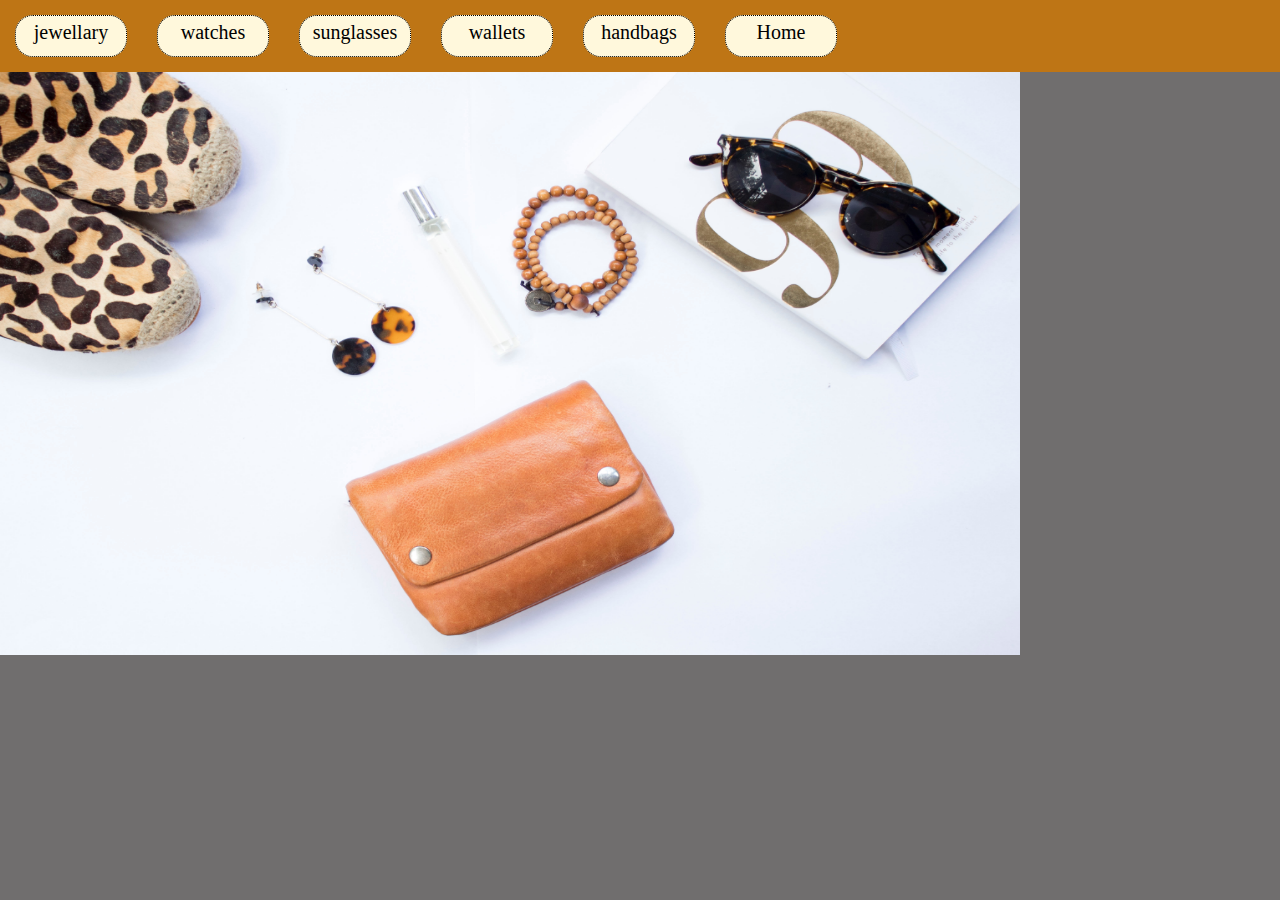
<file: pages/accessories.html>
<!DOCTYPE html>
<html lang="en">
<head>
    
    <title>Accessories</title>
</head>
<body>
    <style type="text/css">
        body{
            background-color:rgb(112, 110, 110);
            margin: 0px;
            
        }
        .navbar{
         background-color:rgb(190, 117, 21);
         display: flex;
         flex-direction: row;
         justify-content: space-between;
         justify-content: flex-start;
        }
        .navbar :hover{
            background-color: rgb(20, 18, 20);
            color:white;
            transition: 0.5s;
        }
        .bar{
               background-color: cornsilk;
               color: black;
               margin: 15px;
               height: 30px;
               padding: 5px;
               font-size: 20px;
               border-radius: 18px;
               width: 100px;
               text-align: center;
               text-decoration: none;
               border: black 1px dotted;       
        }
        
        
        .accessories-bg{
        height: 583px;
        width: 1020px;
       
        }
        </style>
        <body>
         <div class="navbar">
         <a href="../pages/jewellary.html" class="bar">jewellary</a>
         <a href="watches.html" class="bar">watches</a>
         <a href="sunglasses.html" class="bar">sunglasses</a>
         <a href="wallets.html" class="bar">wallets</a>
         <a href="handbags.html" class="bar">handbags</a>
         <a href="../index.html" class="bar">Home</a>
       
     </div>
        
         
         
  <img src="./../pages/s-o-c-i-a-l-c-u-t-aXJdmnxauwY-unsplash.jpg" class="accessories-bg"/>
  
</body>
</html>
</file>
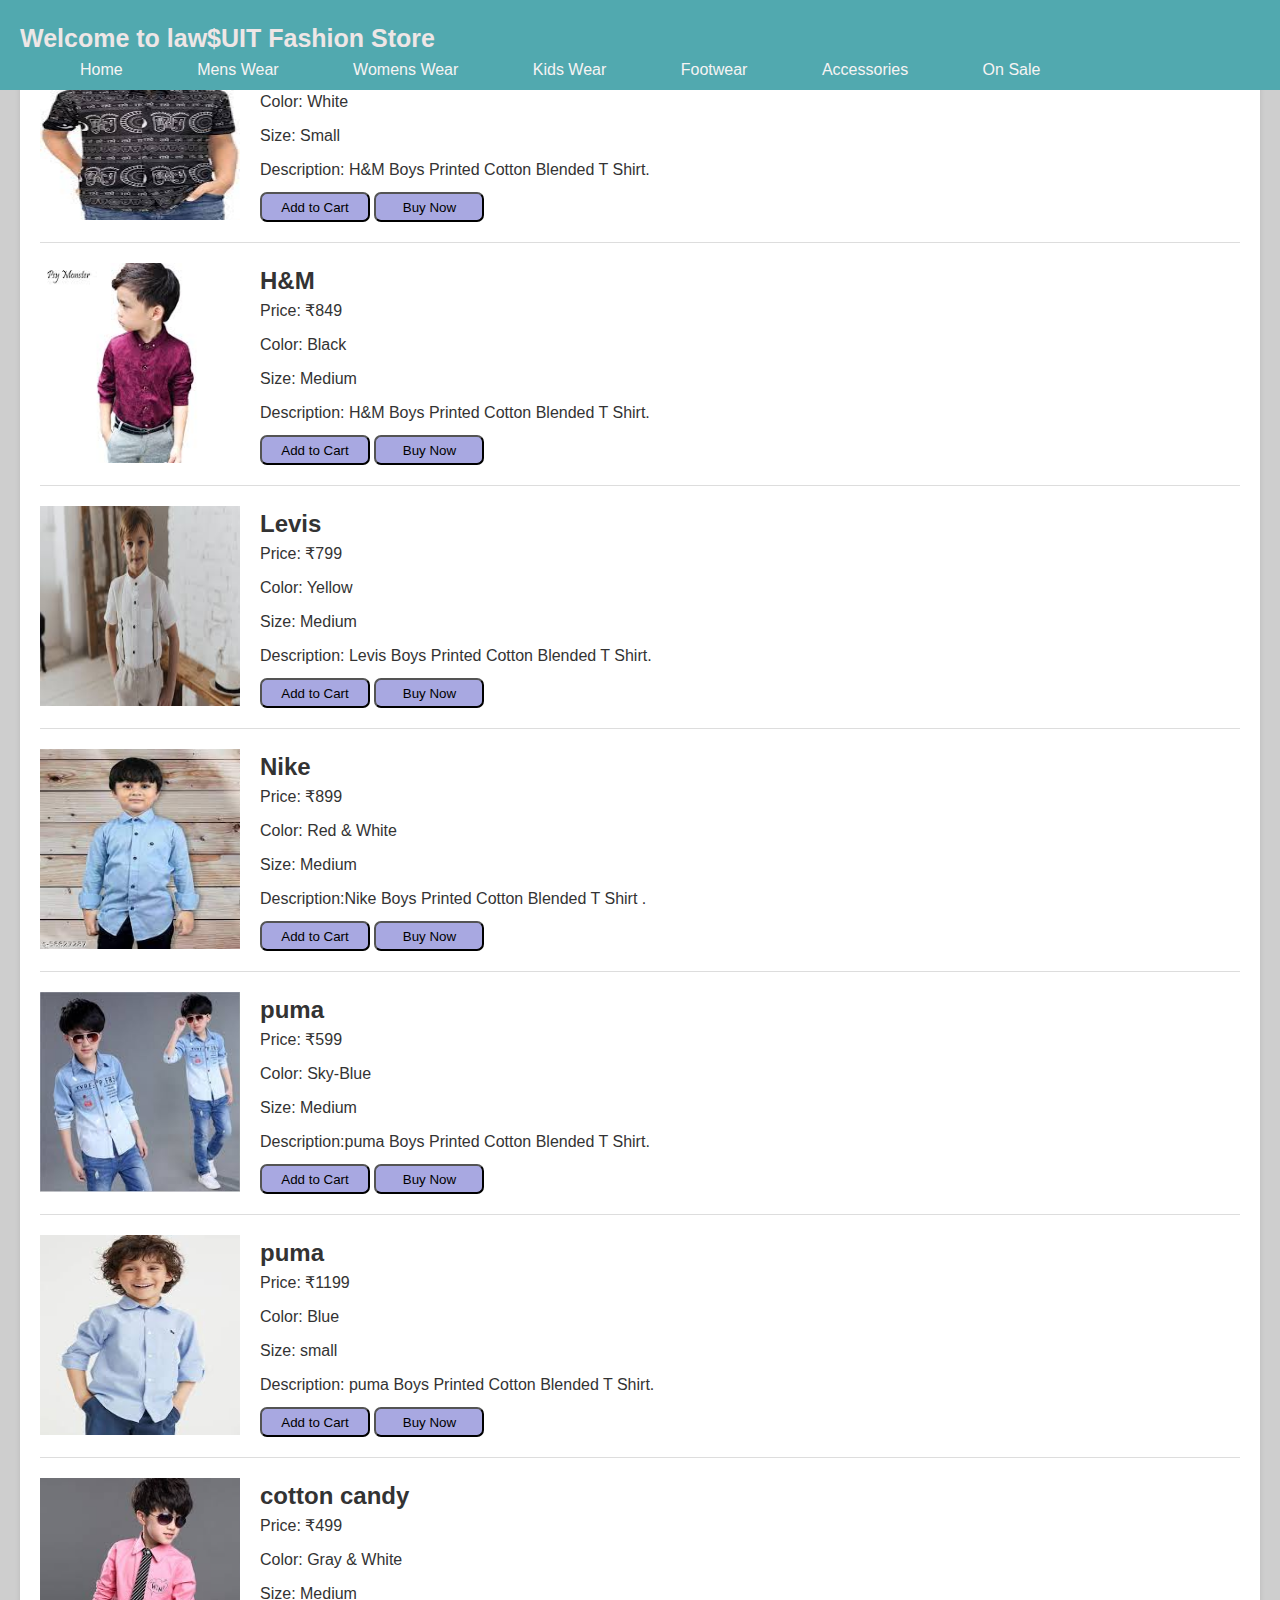
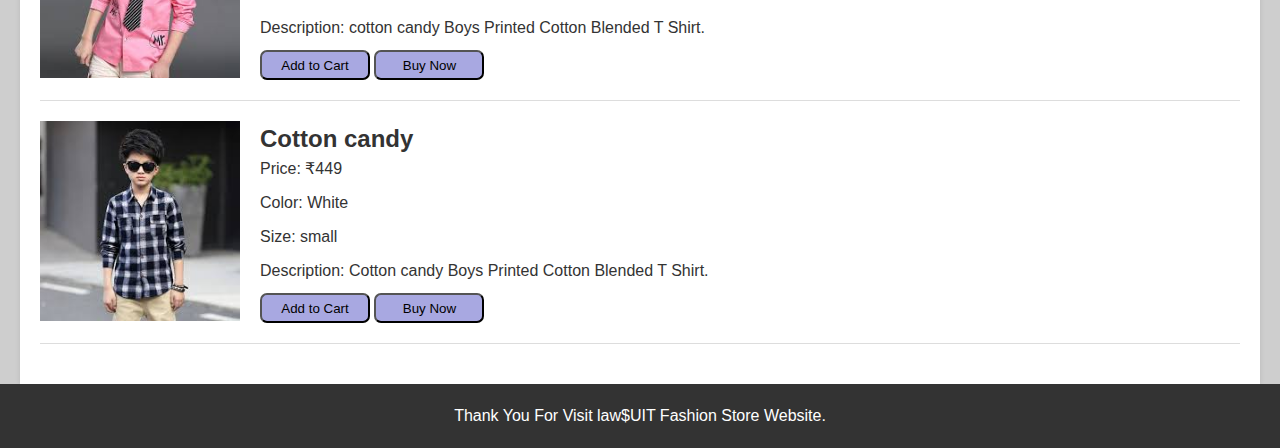
<file: pages/boysformal.html>
<!DOCTYPE html>
<html>
<head>
    <title>Boys Tshirts</title>
    <link rel="stylesheet" href="../css/Kids pages/categories.css"/>
</head>
<body>
    <header>
        <h1>Welcome to law$UIT Fashion Store</h1>
        <nav>
          <ul>
            <li><a href="home.html">Home</a></li>
            <li><a href="mens.html">Mens Wear</a></li>
            <li><a href="womens.html">Womens Wear</a></li>
            <li><a href="kids.html">Kids Wear</a></li>
            <li><a href="footwear.html">Footwear</a></li>
            <li><a href="accessories.html">Accessories</a></li>
            <li><a href="onsale.html">On Sale</a></li>
          </ul>
        </nav>
      </header>
   
    <div class="container">
        <div class="product">
            <img src="../images/kidswear_images/shirt2.jpg" alt="Product 1">
            <div class="product-info">
                <h2>H&M</h2>
                <p>Price: ₹999</p>
                <p>Color: White</p>
                <p>Size: Small</p>
                <p>Description: H&M Boys Printed Cotton Blended T Shirt.</p>
                <button>Add to Cart</button>
                <button>Buy Now</button>
            </div>
        </div>
        <div class="product">
            <img src="../images/kidswear_images/shirt3.jpg" alt="Product 2">
            <div class="product-info">
                <h2>H&M</h2>
                <p>Price: ₹849</p>
                <p>Color: Black</p>
                <p>Size: Medium</p>
                <p>Description:  H&M Boys Printed Cotton Blended T Shirt.</p>
                <button>Add to Cart</button>
                <button>Buy Now</button>
            </div>
        </div>
        <div class="product">
            <img src="../images/kidswear_images/shirt4.jpg" alt="Product 3">
            <div class="product-info">
                <h2>Levis</h2>
                <p>Price: ₹799</p>
                <p>Color: Yellow</p>
                <p>Size: Medium</p>
                <p>Description: Levis Boys Printed Cotton Blended T Shirt.</p>
                <button>Add to Cart</button>
                <button>Buy Now</button>
            </div>
        </div>
        <div class="product">
            <img src="../images/kidswear_images/shirt1.jpg" alt="Product 4">
            <div class="product-info">
                <h2>Nike</h2>
                <p>Price: ₹899</p>
                <p>Color: Red & White</p>
                <p>Size: Medium</p>
                <p>Description:Nike Boys Printed Cotton Blended T Shirt .</p>
                <button>Add to Cart</button>
                <button>Buy Now</button>
            </div>
        </div>
        <div class="product">
            <img src="../images/kidswear_images/shirt5.jpg" alt="Product 5">
            <div class="product-info">
                <h2>puma</h2>
                <p>Price: ₹599</p>
                <p>Color: Sky-Blue</p>
                <p>Size: Medium</p>
                <p>Description:puma Boys Printed Cotton Blended T Shirt.</p>
                <button>Add to Cart</button>
                <button>Buy Now</button>
            </div>
        </div>
        <div class="product">
            <img src="../images/kidswear_images/shirt6.jpg" alt="Product 6">
            <div class="product-info">
                <h2>puma</h2>
                <p>Price: ₹1199</p>
                <p>Color: Blue</p>
                <p>Size: small</p>
                <p>Description: puma Boys Printed Cotton Blended T Shirt.</p>
                <button>Add to Cart</button>
                <button>Buy Now</button>
            </div>
        </div>
        <div class="product">
            <img src="../images/kidswear_images/shirt7.jpg" alt="Product 7">
            <div class="product-info">
                <h2>cotton candy </h2>
                <p>Price: ₹499</p>
                <p>Color: Gray & White</p>
                <p>Size: Medium</p>
                <p>Description: cotton candy Boys Printed Cotton Blended T Shirt.</p>
                <button>Add to Cart</button>
                <button>Buy Now</button>
            </div>
        </div>
        <div class="product">
            <img src="../images/kidswear_images/shirt8.jpg" alt="Product 8">
            <div class="product-info">
                <h2>Cotton candy</h2>
                <p>Price: ₹449</p>
                <p>Color: White</p>
                <p>Size: small</p>
                <p>Description: Cotton candy Boys Printed Cotton Blended T Shirt.</p>
                <button>Add to Cart</button>
                <button>Buy Now</button>
            </div>
        </div>
    
    </div>
    <footer>
        <p>Thank You For Visit law$UIT Fashion Store Website. </p>
  </footer>
    
</body>
</html>
</file>
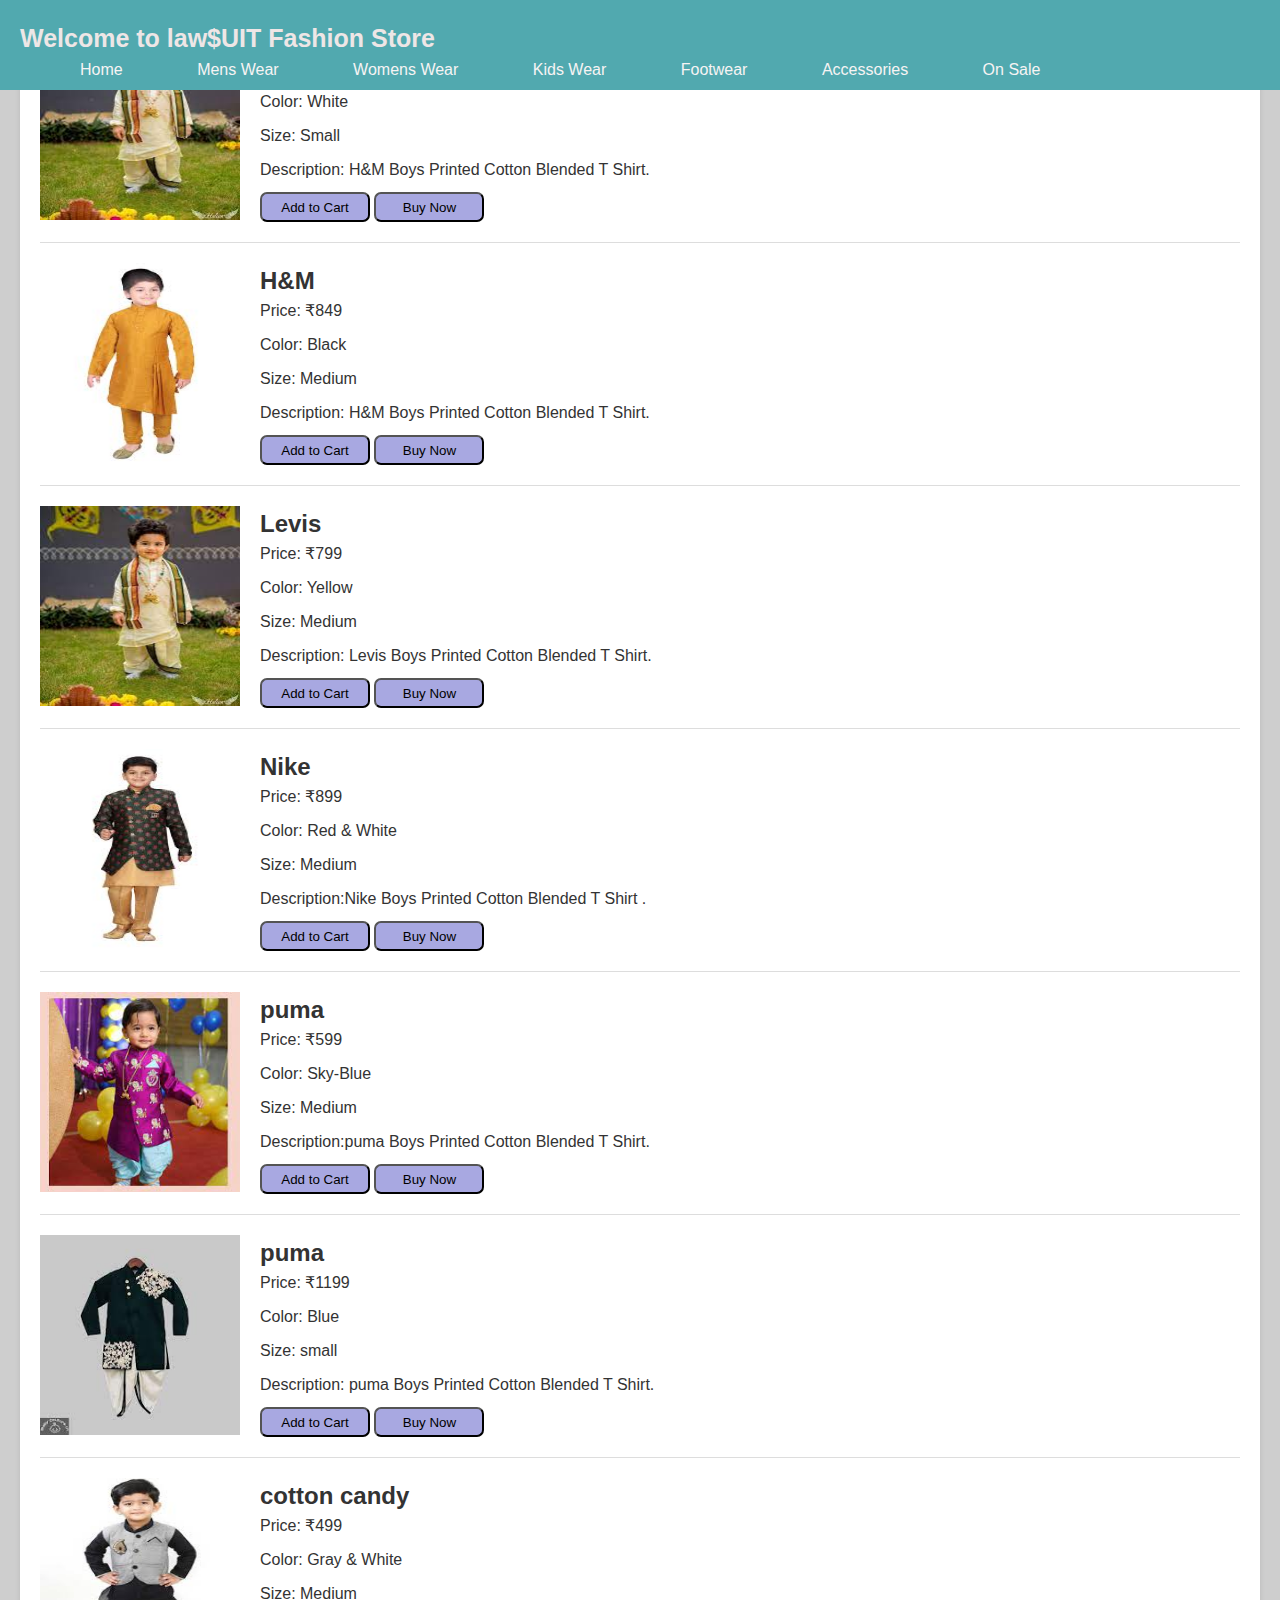
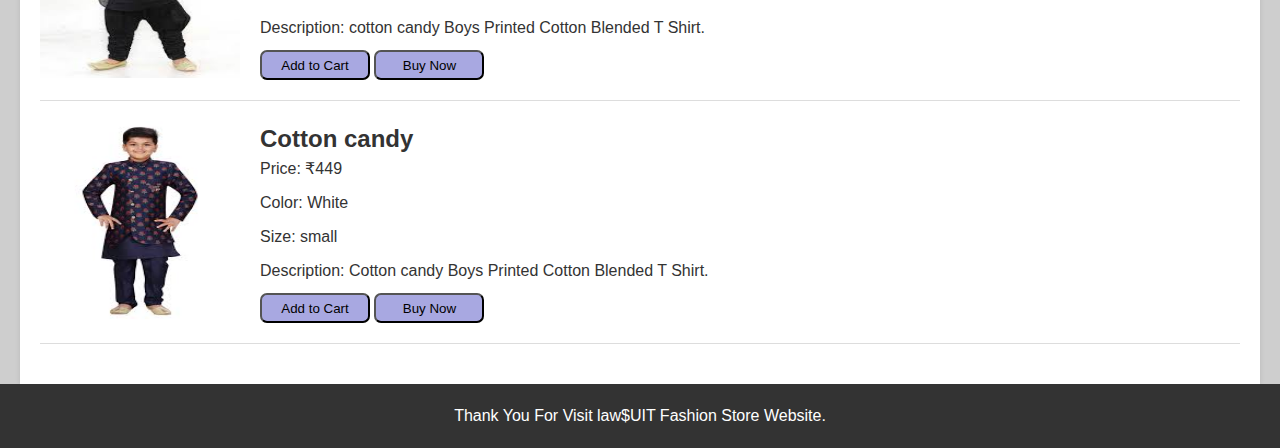
<file: pages/boysindian.html>
<!DOCTYPE html>
<html>
<head>
    <title>Boys Tshirts</title>
    <link rel="stylesheet" href="../css/Kids pages/categories.css"/>
</head>
<body>
    <header>
        <h1>Welcome to law$UIT Fashion Store</h1>
        <nav>
          <ul>
            <li><a href="home.html">Home</a></li>
            <li><a href="mens.html">Mens Wear</a></li>
            <li><a href="womens.html">Womens Wear</a></li>
            <li><a href="kids.html">Kids Wear</a></li>
            <li><a href="footwear.html">Footwear</a></li>
            <li><a href="accessories.html">Accessories</a></li>
            <li><a href="onsale.html">On Sale</a></li>
          </ul>
        </nav>
      </header>
   
    <div class="container">
        <div class="product">
            <img src="../images/kidswear_images/indian1.jpg" alt="Product 1">
            <div class="product-info">
                <h2>H&M</h2>
                <p>Price: ₹999</p>
                <p>Color: White</p>
                <p>Size: Small</p>
                <p>Description: H&M Boys Printed Cotton Blended T Shirt.</p>
                <button>Add to Cart</button>
                <button>Buy Now</button>
            </div>
        </div>
        <div class="product">
            <img src="../images/kidswear_images/indian2.jpg" alt="Product 2">
            <div class="product-info">
                <h2>H&M</h2>
                <p>Price: ₹849</p>
                <p>Color: Black</p>
                <p>Size: Medium</p>
                <p>Description:  H&M Boys Printed Cotton Blended T Shirt.</p>
                <button>Add to Cart</button>
                <button>Buy Now</button>
            </div>
        </div>
        <div class="product">
            <img src="../images/kidswear_images/indian1.jpg" alt="Product 3">
            <div class="product-info">
                <h2>Levis</h2>
                <p>Price: ₹799</p>
                <p>Color: Yellow</p>
                <p>Size: Medium</p>
                <p>Description: Levis Boys Printed Cotton Blended T Shirt.</p>
                <button>Add to Cart</button>
                <button>Buy Now</button>
            </div>
        </div>
        <div class="product">
            <img src="../images/kidswear_images/indian4.jpg" alt="Product 4">
            <div class="product-info">
                <h2>Nike</h2>
                <p>Price: ₹899</p>
                <p>Color: Red & White</p>
                <p>Size: Medium</p>
                <p>Description:Nike Boys Printed Cotton Blended T Shirt .</p>
                <button>Add to Cart</button>
                <button>Buy Now</button>
            </div>
        </div>
        <div class="product">
            <img src="../images/kidswear_images/indian5.jpg" alt="Product 5">
            <div class="product-info">
                <h2>puma</h2>
                <p>Price: ₹599</p>
                <p>Color: Sky-Blue</p>
                <p>Size: Medium</p>
                <p>Description:puma Boys Printed Cotton Blended T Shirt.</p>
                <button>Add to Cart</button>
                <button>Buy Now</button>
            </div>
        </div>
        <div class="product">
            <img src="../images/kidswear_images/indian6.jpg" alt="Product 6">
            <div class="product-info">
                <h2>puma</h2>
                <p>Price: ₹1199</p>
                <p>Color: Blue</p>
                <p>Size: small</p>
                <p>Description: puma Boys Printed Cotton Blended T Shirt.</p>
                <button>Add to Cart</button>
                <button>Buy Now</button>
            </div>
        </div>
        <div class="product">
            <img src="../images/kidswear_images/indian7.jpg" alt="Product 7">
            <div class="product-info">
                <h2>cotton candy </h2>
                <p>Price: ₹499</p>
                <p>Color: Gray & White</p>
                <p>Size: Medium</p>
                <p>Description: cotton candy Boys Printed Cotton Blended T Shirt.</p>
                <button>Add to Cart</button>
                <button>Buy Now</button>
            </div>
        </div>
        <div class="product">
            <img src="../images/kidswear_images/indian8.jpg" alt="Product 8">
            <div class="product-info">
                <h2>Cotton candy</h2>
                <p>Price: ₹449</p>
                <p>Color: White</p>
                <p>Size: small</p>
                <p>Description: Cotton candy Boys Printed Cotton Blended T Shirt.</p>
                <button>Add to Cart</button>
                <button>Buy Now</button>
            </div>
        </div>
    
    </div>
    <footer>
        <p>Thank You For Visit law$UIT Fashion Store Website. </p>
  </footer>
    
</body>
</html>
</file>
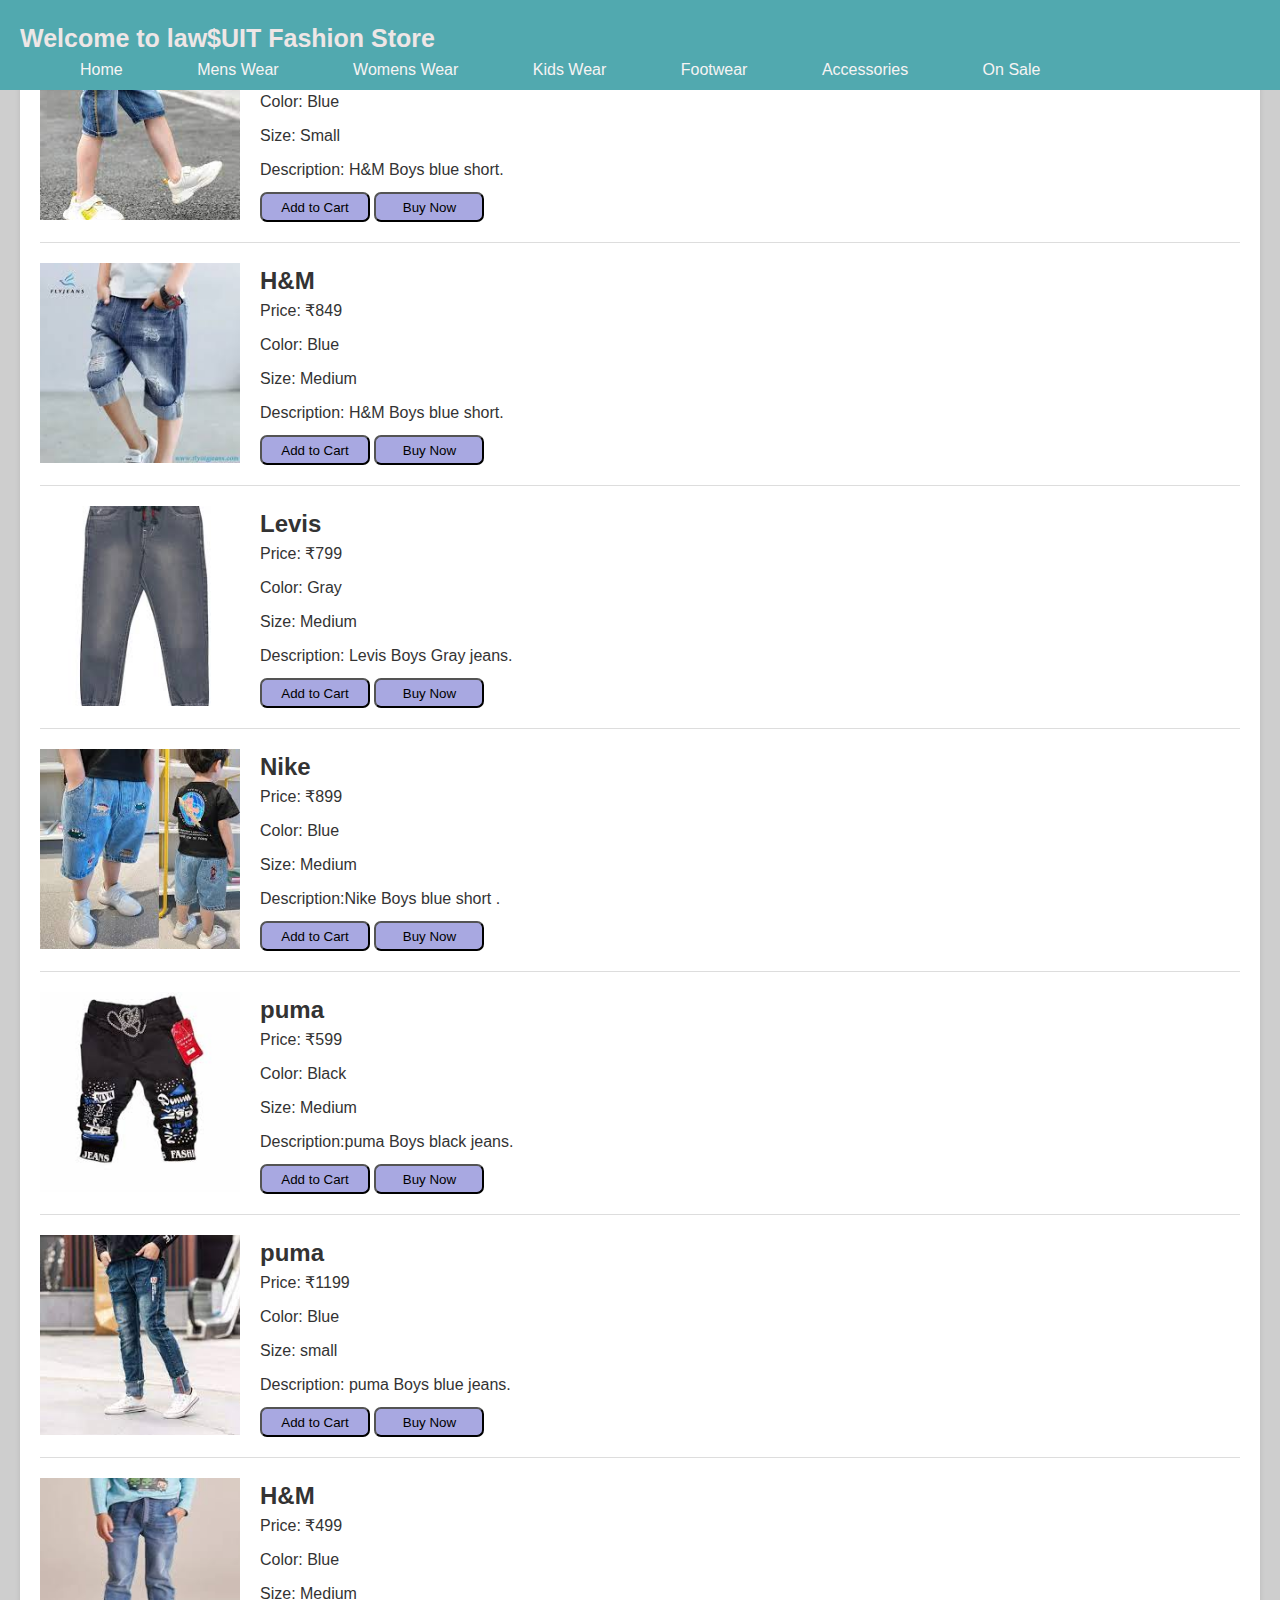
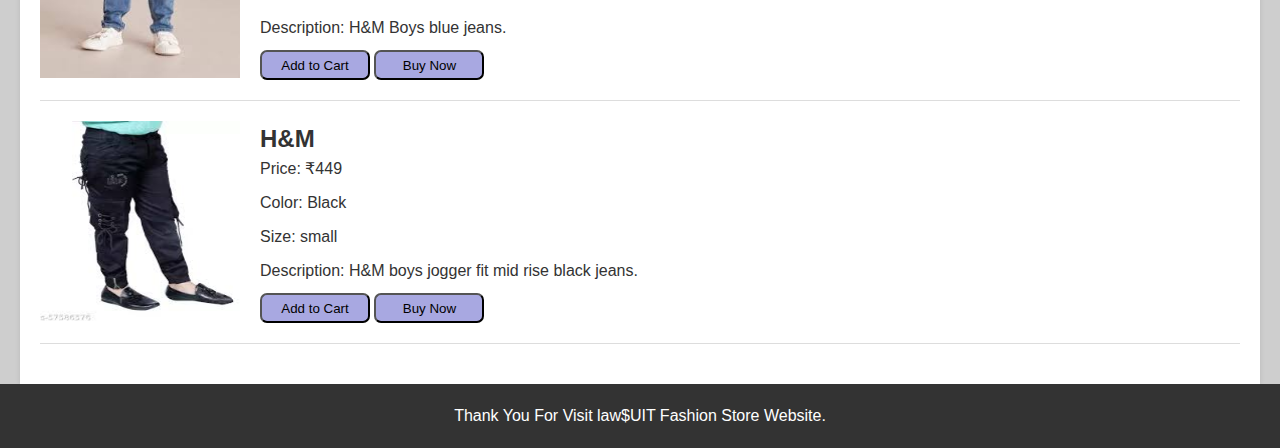
<file: pages/boysjeans.html>
<!DOCTYPE html>
<html>
<head>
    <title>Boys Jeans&Short</title>
    
        
        <link rel="stylesheet" href="../css/Kids pages/categories.css"/>
</head>
<body>
    <header>
        <h1>Welcome to law$UIT Fashion Store</h1>
        <nav>
          <ul>
            <li><a href="home.html">Home</a></li>
            <li><a href="mens.html">Mens Wear</a></li>
            <li><a href="womens.html">Womens Wear</a></li>
            <li><a href="kids.html">Kids Wear</a></li>
            <li><a href="footwear.html">Footwear</a></li>
            <li><a href="accessories.html">Accessories</a></li>
            <li><a href="onsale.html">On Sale</a></li>

          </ul>
        </nav>
      </header>
   
    <div class="container">
        <div class="product">
            <img src="../images/kidswear_images/jeans1.jpg" alt="Product 1">
            <div class="product-info">
                <h2>H&M</h2>
                <p>Price: ₹999</p>
                <p>Color: Blue</p>
                <p>Size: Small</p>
                <p>Description: H&M Boys blue short.</p>
                <button>Add to Cart</button>
                <button>Buy Now</button>
            </div>
        </div>
        <div class="product">
            <img src="../images/kidswear_images/jeans2.jpg" alt="Product 2">
            <div class="product-info">
                <h2>H&M</h2>
                <p>Price: ₹849</p>
                <p>Color: Blue</p>
                <p>Size: Medium</p>
                <p>Description:  H&M Boys blue short.</p>
                <button>Add to Cart</button>
                <button>Buy Now</button>
            </div>
        </div>
        <div class="product">
            <img src="../images/kidswear_images/jeans3.jpg" alt="Product 3">
            <div class="product-info">
                <h2>Levis</h2>
                <p>Price: ₹799</p>
                <p>Color: Gray</p>
                <p>Size: Medium</p>
                <p>Description: Levis Boys Gray jeans.</p>
                <button>Add to Cart</button>
                <button>Buy Now</button>
            </div>
        </div>
        <div class="product">
            <img src="../images/kidswear_images/jeans4.jpg" alt="Product 4">
            <div class="product-info">
                <h2>Nike</h2>
                <p>Price: ₹899</p>
                <p>Color: Blue</p>
                <p>Size: Medium</p>
                <p>Description:Nike Boys blue short .</p>
                <button>Add to Cart</button>
                <button>Buy Now</button>
            </div>
        </div>
        <div class="product">
            <img src="../images/kidswear_images/jeans5.jpg" alt="Product 5">
            <div class="product-info">
                <h2>puma</h2>
                <p>Price: ₹599</p>
                <p>Color: Black</p>
                <p>Size: Medium</p>
                <p>Description:puma Boys black jeans.</p>
                <button>Add to Cart</button>
                <button>Buy Now</button>
            </div>
        </div>
        <div class="product">
            <img src="../images/kidswear_images/jeans6.jpg" alt="Product 6">
            <div class="product-info">
                <h2>puma</h2>
                <p>Price: ₹1199</p>
                <p>Color: Blue</p>
                <p>Size: small</p>
                <p>Description: puma Boys blue jeans.</p>
                <button>Add to Cart</button>
                <button>Buy Now</button>
            </div>
        </div>
        <div class="product">
            <img src="../images/kidswear_images/jeans7.jpg" alt="Product 7">
            <div class="product-info">
                <h2>H&M </h2>
                <p>Price: ₹499</p>
                <p>Color: Blue</p>
                <p>Size: Medium</p>
                <p>Description: H&M Boys blue jeans.</p>
                <button>Add to Cart</button>
                <button>Buy Now</button>
            </div>
        </div>
        <div class="product">
            <img src="../images/kidswear_images/jeans8.jpg" alt="Product 8">
            <div class="product-info">
                <h2>H&M</h2>
                <p>Price: ₹449</p>
                <p>Color: Black</p>
                <p>Size: small</p>
                <p>Description: H&M boys jogger fit mid rise black jeans.</p>
                <button>Add to Cart</button>
                <button>Buy Now</button>
            </div>
        </div>
    
    </div>
    <footer>
        <p>Thank You For Visit law$UIT Fashion Store Website. </p>
  </footer>
    
</body>
</html>
</file>
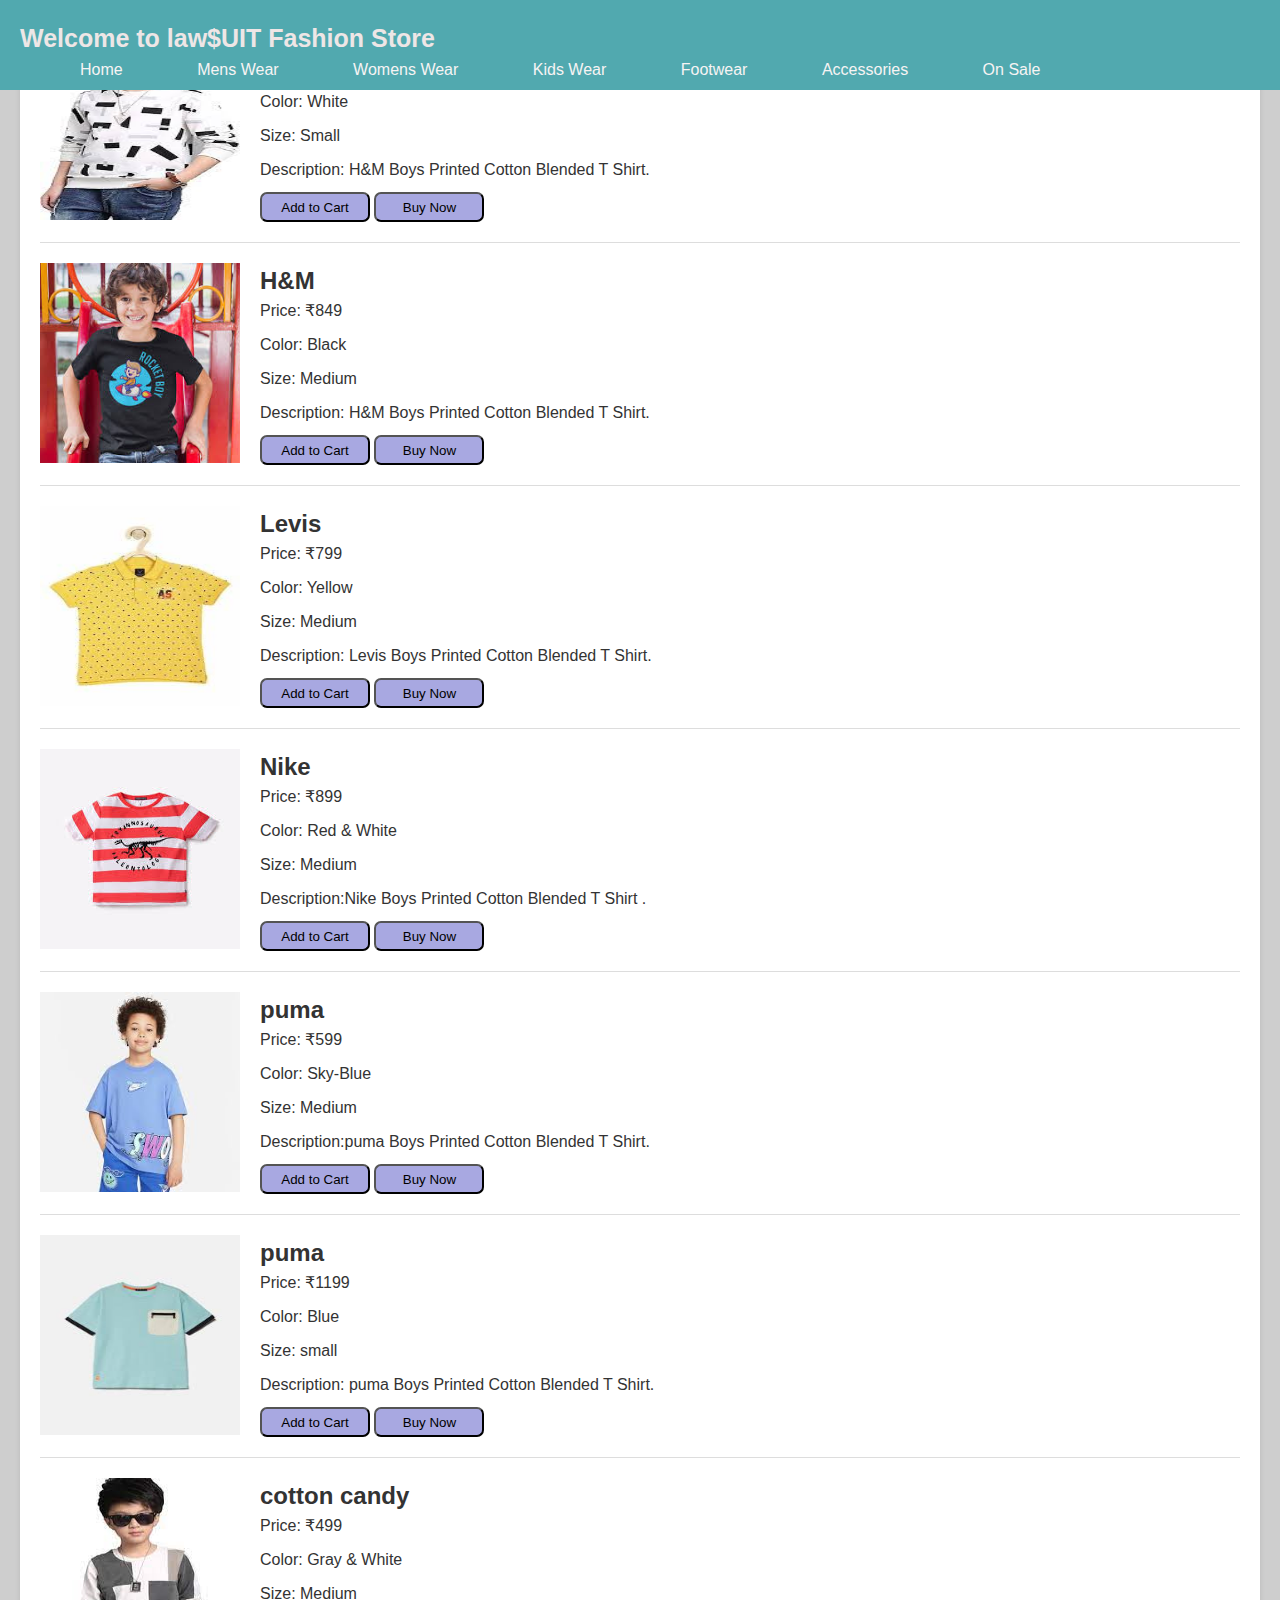
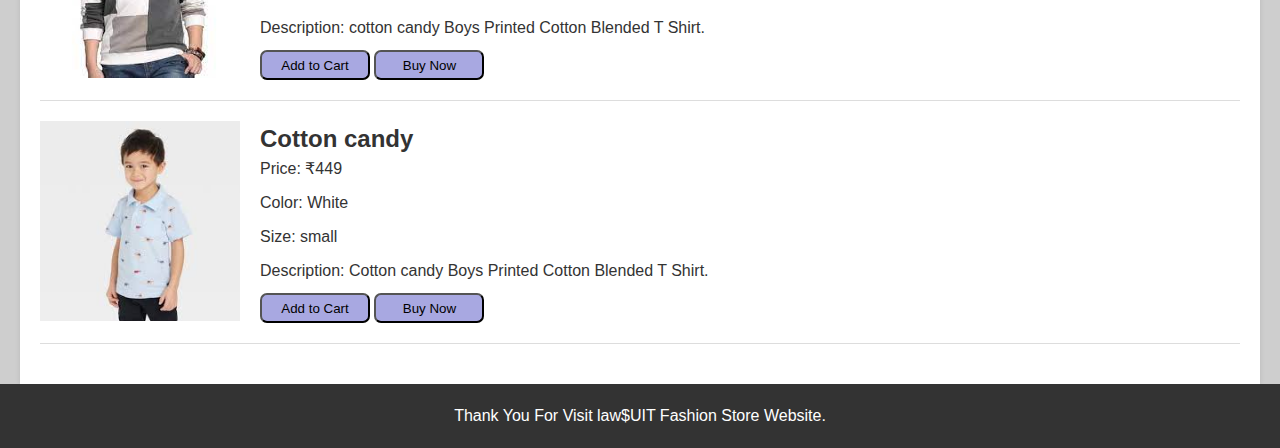
<file: pages/boystshirts.html>
<!DOCTYPE html>
<html>
<head>
    <title>Boys Tshirts</title>
    <link rel="stylesheet" href="../css/Kids pages/categories.css"/>
        
        
</head>
<body>
    <header>
        <h1>Welcome to law$UIT Fashion Store</h1>
        <nav>
          <ul>
            <li><a href="home.html">Home</a></li>
            <li><a href="mens.html">Mens Wear</a></li>
            <li><a href="womens.html">Womens Wear</a></li>
            <li><a href="kids.html">Kids Wear</a></li>
            <li><a href="footwear.html">Footwear</a></li>
            <li><a href="accessories.html">Accessories</a></li>
            <li><a href="onsale.html">On Sale</a></li>

          </ul>
        </nav>
      </header>
   
    <div class="container">
        <div class="product">
            <img src="../images/kidswear_images/tshirt2.jpg" alt="Product 1">
            <div class="product-info">
                <h2>H&M</h2>
                <p>Price: ₹999</p>
                <p>Color: White</p>
                <p>Size: Small</p>
                <p>Description: H&M Boys Printed Cotton Blended T Shirt.</p>
                <button>Add to Cart</button>
                <button>Buy Now</button>
            </div>
        </div>
        <div class="product">
            <img src="../images/kidswear_images/tshirt3.jpg" alt="Product 2">
            <div class="product-info">
                <h2>H&M</h2>
                <p>Price: ₹849</p>
                <p>Color: Black</p>
                <p>Size: Medium</p>
                <p>Description:  H&M Boys Printed Cotton Blended T Shirt.</p>
                <button>Add to Cart</button>
                <button>Buy Now</button>
            </div>
        </div>
        <div class="product">
            <img src="../images/kidswear_images/tshirt4.jpg" alt="Product 3">
            <div class="product-info">
                <h2>Levis</h2>
                <p>Price: ₹799</p>
                <p>Color: Yellow</p>
                <p>Size: Medium</p>
                <p>Description: Levis Boys Printed Cotton Blended T Shirt.</p>
                <button>Add to Cart</button>
                <button>Buy Now</button>
            </div>
        </div>
        <div class="product">
            <img src="../images/kidswear_images/tshirt1.jpg" alt="Product 4">
            <div class="product-info">
                <h2>Nike</h2>
                <p>Price: ₹899</p>
                <p>Color: Red & White</p>
                <p>Size: Medium</p>
                <p>Description:Nike Boys Printed Cotton Blended T Shirt .</p>
                <button>Add to Cart</button>
                <button>Buy Now</button>
            </div>
        </div>
        <div class="product">
            <img src="../images/kidswear_images/tshirt5.jpg" alt="Product 5">
            <div class="product-info">
                <h2>puma</h2>
                <p>Price: ₹599</p>
                <p>Color: Sky-Blue</p>
                <p>Size: Medium</p>
                <p>Description:puma Boys Printed Cotton Blended T Shirt.</p>
                <button>Add to Cart</button>
                <button>Buy Now</button>
            </div>
        </div>
        <div class="product">
            <img src="../images/kidswear_images/tshirt6.jpg" alt="Product 6">
            <div class="product-info">
                <h2>puma</h2>
                <p>Price: ₹1199</p>
                <p>Color: Blue</p>
                <p>Size: small</p>
                <p>Description: puma Boys Printed Cotton Blended T Shirt.</p>
                <button>Add to Cart</button>
                <button>Buy Now</button>
            </div>
        </div>
        <div class="product">
            <img src="../images/kidswear_images/tshirt7.jpg" alt="Product 7">
            <div class="product-info">
                <h2>cotton candy </h2>
                <p>Price: ₹499</p>
                <p>Color: Gray & White</p>
                <p>Size: Medium</p>
                <p>Description: cotton candy Boys Printed Cotton Blended T Shirt.</p>
                <button>Add to Cart</button>
                <button>Buy Now</button>
            </div>
        </div>
        <div class="product">
            <img src="../images/kidswear_images/tshirt8.jpg" alt="Product 8">
            <div class="product-info">
                <h2>Cotton candy</h2>
                <p>Price: ₹449</p>
                <p>Color: White</p>
                <p>Size: small</p>
                <p>Description: Cotton candy Boys Printed Cotton Blended T Shirt.</p>
                <button>Add to Cart</button>
                <button>Buy Now</button>
            </div>
        </div>
    
    </div>
    <footer>
        <p>Thank You For Visit law$UIT Fashion Store Website. </p>
  </footer>
    
</body>
</html>
</file>
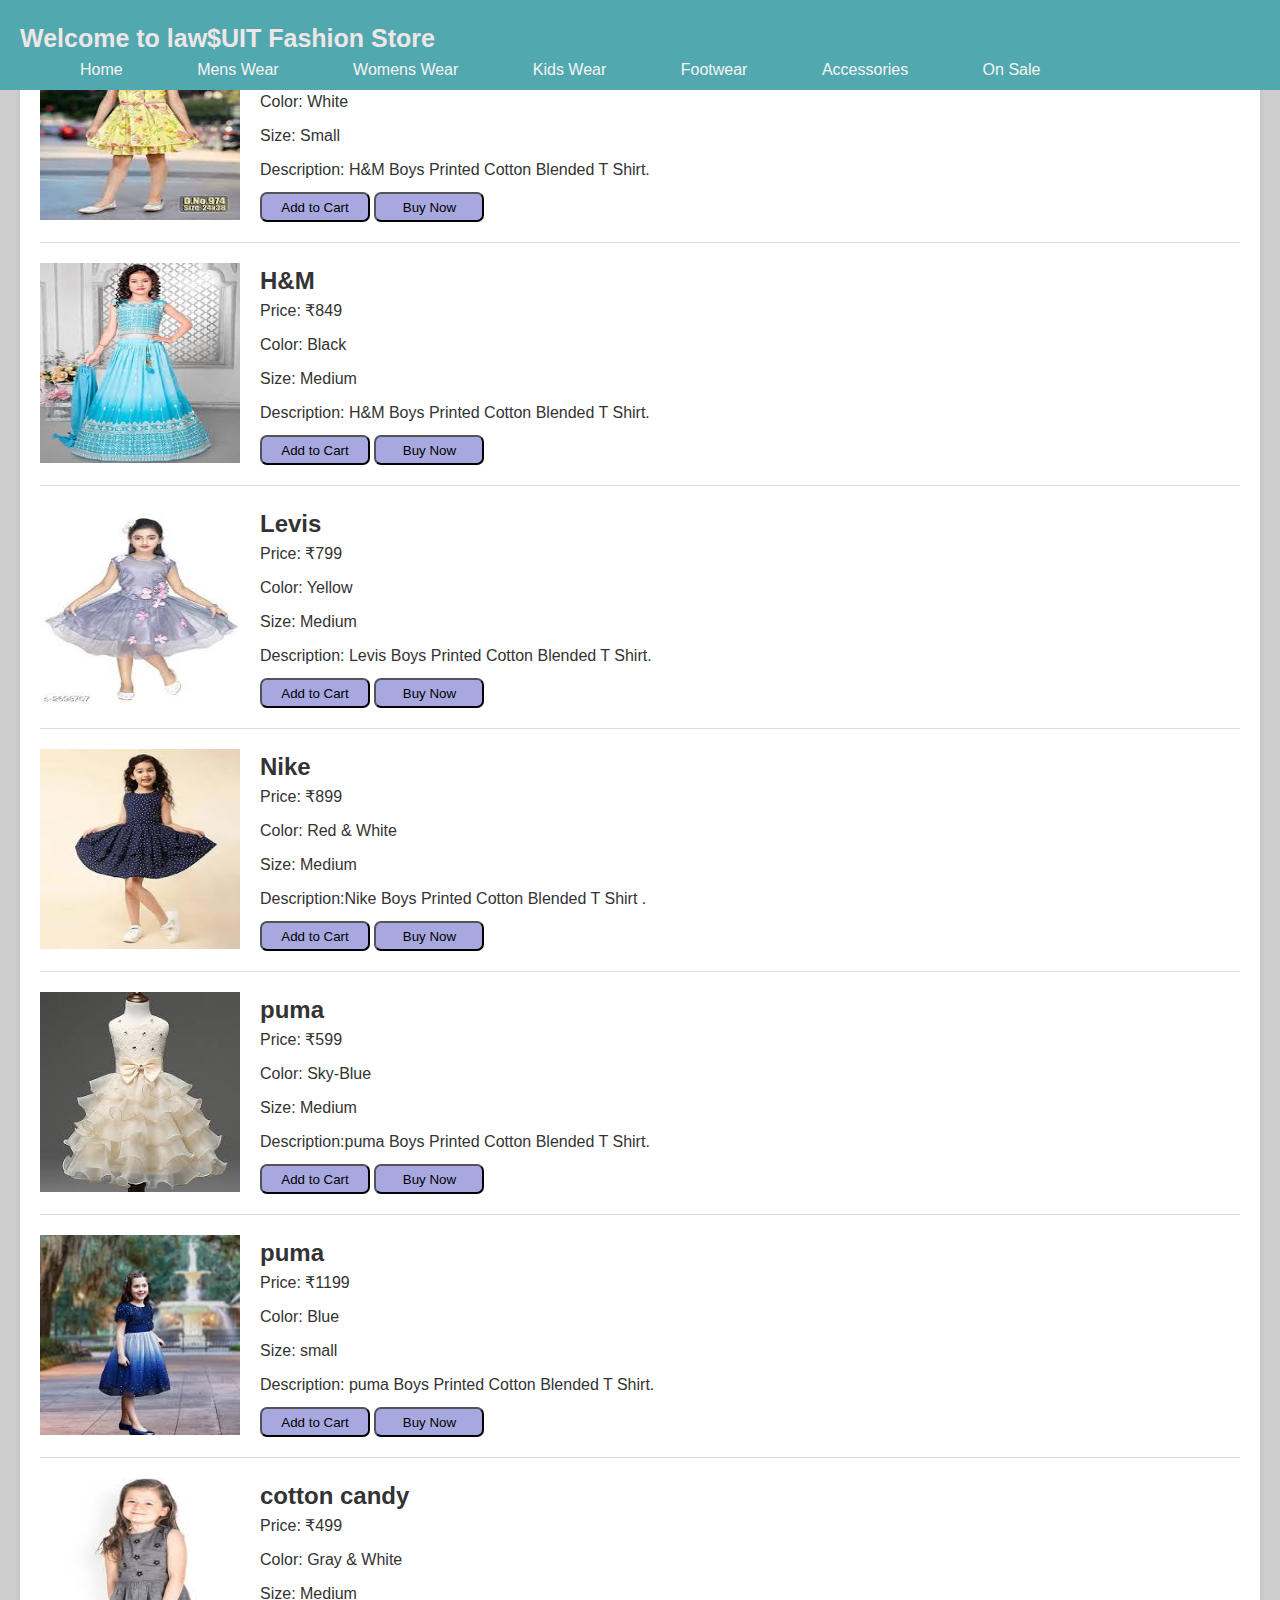
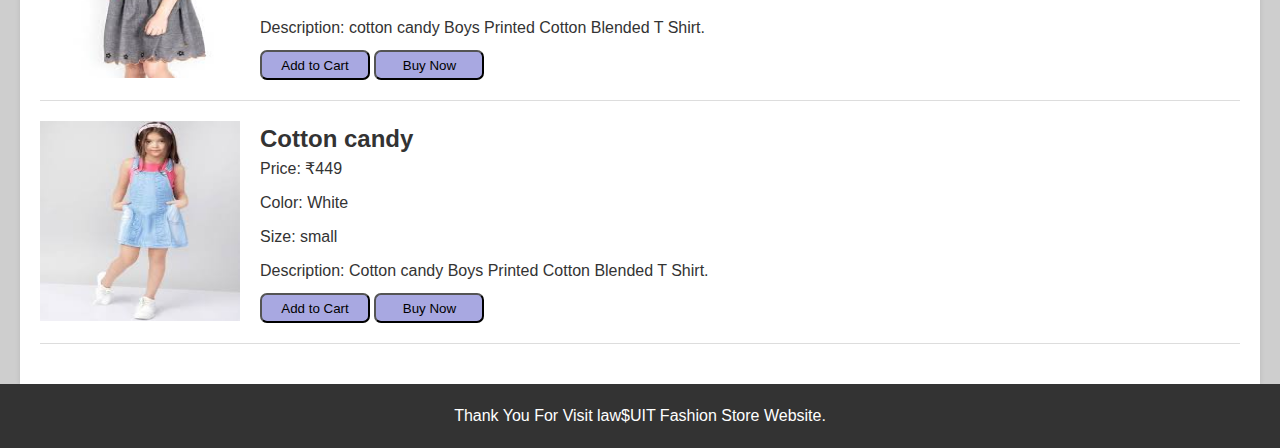
<file: pages/girlsdresses.html>
<!DOCTYPE html>
<html>
<head>
    <title>Girls Dresses</title>
    <link rel="stylesheet" href="../css/Kids pages/categories.css"/>
</head>
<body>
    <header>
        <h1>Welcome to law$UIT Fashion Store</h1>
        <nav>
          <ul>
            <li><a href="home.html">Home</a></li>
            <li><a href="mens.html">Mens Wear</a></li>
            <li><a href="womens.html">Womens Wear</a></li>
            <li><a href="kids.html">Kids Wear</a></li>
            <li><a href="footwear.html">Footwear</a></li>
            <li><a href="accessories.html">Accessories</a></li>
            <li><a href="onsale.html">On Sale</a></li>

          </ul>
        </nav>
      </header>
      <div class="container">
        <div class="product">
            <img src="../images/kidswear_images/dress1.jpg" alt="Product 1">
            <div class="product-info">
                <h2>H&M</h2>
                <p>Price: ₹999</p>
                <p>Color: White</p>
                <p>Size: Small</p>
                <p>Description: H&M Boys Printed Cotton Blended T Shirt.</p>
                <button>Add to Cart</button>
                <button>Buy Now</button>
            </div>
        </div>
   
    
        
        <div class="product">
            <img src="./../images/kidswear_images/dress2.jpg" alt="Product 2">
            <div class="product-info">
                <h2>H&M</h2>
                <p>Price: ₹849</p>
                <p>Color: Black</p>
                <p>Size: Medium</p>
                <p>Description:  H&M Boys Printed Cotton Blended T Shirt.</p>
                <button>Add to Cart</button>
                <button>Buy Now</button>
            </div>
        </div>
        <div class="product">
            <img src="./../images/kidswear_images/dress3.jpg" alt="Product 3">
            <div class="product-info">
                <h2>Levis</h2>
                <p>Price: ₹799</p>
                <p>Color: Yellow</p>
                <p>Size: Medium</p>
                <p>Description: Levis Boys Printed Cotton Blended T Shirt.</p>
                <button>Add to Cart</button>
                <button>Buy Now</button>
            </div>
        </div>
        <div class="product">
            <img src="./../images/kidswear_images/dress4.jpg" alt="Product 4">
            <div class="product-info">
                <h2>Nike</h2>
                <p>Price: ₹899</p>
                <p>Color: Red & White</p>
                <p>Size: Medium</p>
                <p>Description:Nike Boys Printed Cotton Blended T Shirt .</p>
                <button>Add to Cart</button>
                <button>Buy Now</button>
            </div>
        </div>
        <div class="product">
            <img src="./../images/kidswear_images/dress5.jpg" alt="Product 5">
            <div class="product-info">
                <h2>puma</h2>
                <p>Price: ₹599</p>
                <p>Color: Sky-Blue</p>
                <p>Size: Medium</p>
                <p>Description:puma Boys Printed Cotton Blended T Shirt.</p>
                <button>Add to Cart</button>
                <button>Buy Now</button>
            </div>
        </div>
        <div class="product">
            <img src="./../images/kidswear_images/dress6.jpg" alt="Product 6">
            <div class="product-info">
                <h2>puma</h2>
                <p>Price: ₹1199</p>
                <p>Color: Blue</p>
                <p>Size: small</p>
                <p>Description: puma Boys Printed Cotton Blended T Shirt.</p>
                <button>Add to Cart</button>
                <button>Buy Now</button>
            </div>
        </div>
        <div class="product">
            <img src="./../images/kidswear_images/dress9.jpg" alt="Product 7">
            <div class="product-info">
                <h2>cotton candy </h2>
                <p>Price: ₹499</p>
                <p>Color: Gray & White</p>
                <p>Size: Medium</p>
                <p>Description: cotton candy Boys Printed Cotton Blended T Shirt.</p>
                <button>Add to Cart</button>
                <button>Buy Now</button>
            </div>
        </div>
        <div class="product">
            <img src="./../images/kidswear_images/dress8.jpg" alt="Product 8">
            <div class="product-info">
                <h2>Cotton candy</h2>
                <p>Price: ₹449</p>
                <p>Color: White</p>
                <p>Size: small</p>
                <p>Description: Cotton candy Boys Printed Cotton Blended T Shirt.</p>
                <button>Add to Cart</button>
                <button>Buy Now</button>
            </div>
        </div>
    
    </div>
    <footer>
        <p>Thank You For Visit law$UIT Fashion Store Website. </p>
  </footer>
    
</body>
</html>
</file>
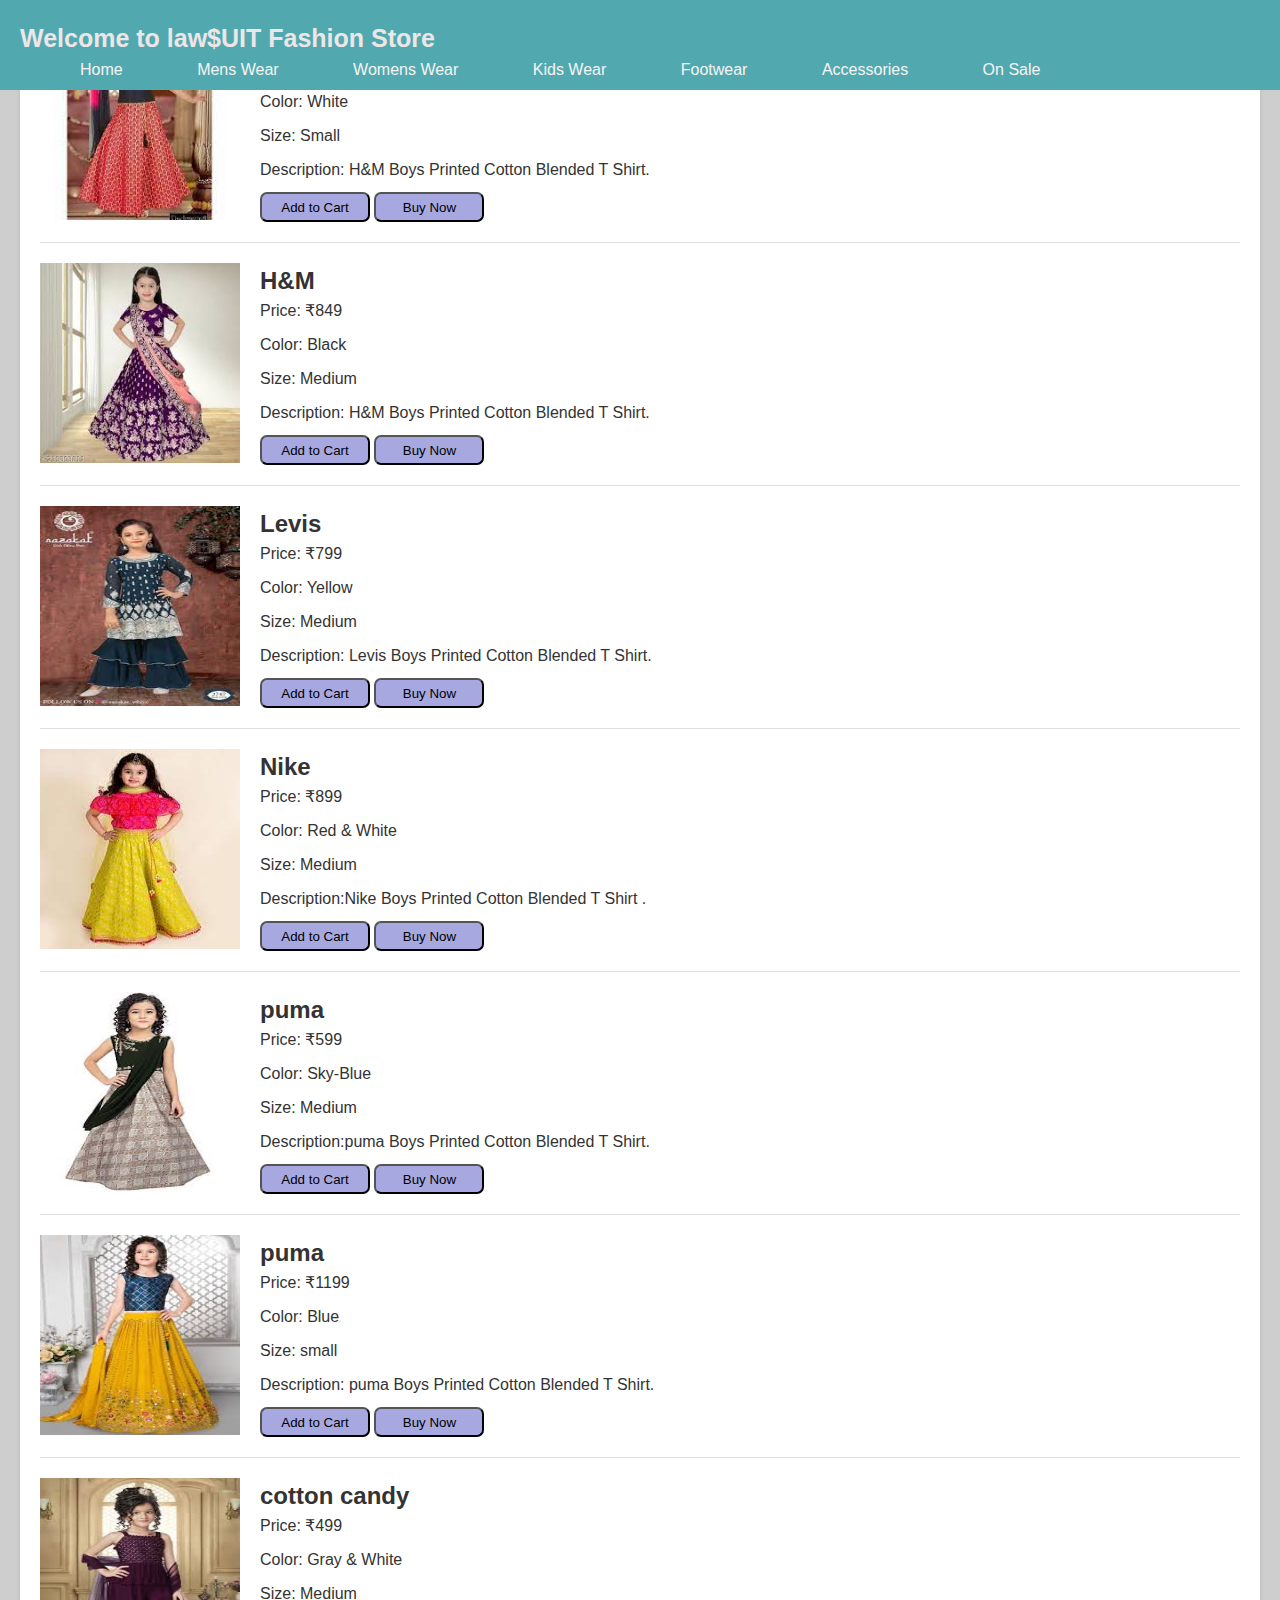
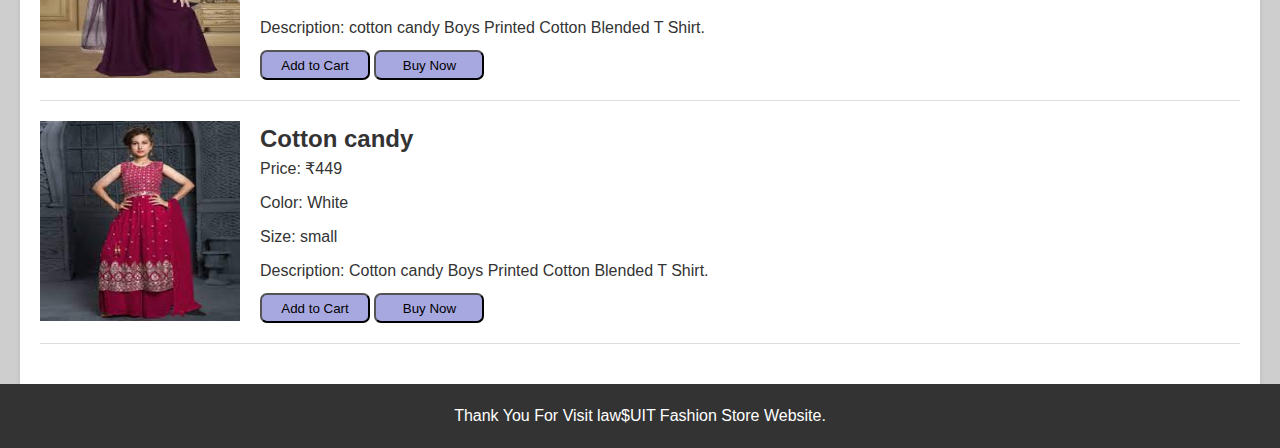
<file: pages/girlsindian.html>
<!DOCTYPE html>
<html>
<head>
    <title>Boys Tshirts</title>
    <link rel="stylesheet" href="../css/Kids pages/categories.css"/>
</head>
<body>
    <header>
        <h1>Welcome to law$UIT Fashion Store</h1>
        <nav>
          <ul>
            <li><a href="home.html">Home</a></li>
            <li><a href="mens.html">Mens Wear</a></li>
            <li><a href="womens.html">Womens Wear</a></li>
            <li><a href="kids.html">Kids Wear</a></li>
            <li><a href="footwear.html">Footwear</a></li>
            <li><a href="accessories.html">Accessories</a></li>
            <li><a href="onsale.html">On Sale</a></li>

          </ul>
        </nav>
      </header>
   
    <div class="container">
        <div class="product">
            <img src="../images/kidswear_images/indiang1.jpg" alt="Product 1">
            <div class="product-info">
                <h2>H&M</h2>
                <p>Price: ₹999</p>
                <p>Color: White</p>
                <p>Size: Small</p>
                <p>Description: H&M Boys Printed Cotton Blended T Shirt.</p>
                <button>Add to Cart</button>
                <button>Buy Now</button>
            </div>
        </div>
        <div class="product">
            <img src="../images/kidswear_images/indiang2.jpg" alt="Product 2">
            <div class="product-info">
                <h2>H&M</h2>
                <p>Price: ₹849</p>
                <p>Color: Black</p>
                <p>Size: Medium</p>
                <p>Description:  H&M Boys Printed Cotton Blended T Shirt.</p>
                <button>Add to Cart</button>
                <button>Buy Now</button>
            </div>
        </div>
        <div class="product">
            <img src="../images/kidswear_images/indiang3.jpg" alt="Product 3">
            <div class="product-info">
                <h2>Levis</h2>
                <p>Price: ₹799</p>
                <p>Color: Yellow</p>
                <p>Size: Medium</p>
                <p>Description: Levis Boys Printed Cotton Blended T Shirt.</p>
                <button>Add to Cart</button>
                <button>Buy Now</button>
            </div>
        </div>
        <div class="product">
            <img src="../images/kidswear_images/indiang4.jpg" alt="Product 4">
            <div class="product-info">
                <h2>Nike</h2>
                <p>Price: ₹899</p>
                <p>Color: Red & White</p>
                <p>Size: Medium</p>
                <p>Description:Nike Boys Printed Cotton Blended T Shirt .</p>
                <button>Add to Cart</button>
                <button>Buy Now</button>
            </div>
        </div>
        <div class="product">
            <img src="../images/kidswear_images/indiang5.jpg" alt="Product 5">
            <div class="product-info">
                <h2>puma</h2>
                <p>Price: ₹599</p>
                <p>Color: Sky-Blue</p>
                <p>Size: Medium</p>
                <p>Description:puma Boys Printed Cotton Blended T Shirt.</p>
                <button>Add to Cart</button>
                <button>Buy Now</button>
            </div>
        </div>
        <div class="product">
            <img src="../images/kidswear_images/indiang6.jpg" alt="Product 6">
            <div class="product-info">
                <h2>puma</h2>
                <p>Price: ₹1199</p>
                <p>Color: Blue</p>
                <p>Size: small</p>
                <p>Description: puma Boys Printed Cotton Blended T Shirt.</p>
                <button>Add to Cart</button>
                <button>Buy Now</button>
            </div>
        </div>
        <div class="product">
            <img src="../images/kidswear_images/indiang7.jpg" alt="Product 7">
            <div class="product-info">
                <h2>cotton candy </h2>
                <p>Price: ₹499</p>
                <p>Color: Gray & White</p>
                <p>Size: Medium</p>
                <p>Description: cotton candy Boys Printed Cotton Blended T Shirt.</p>
                <button>Add to Cart</button>
                <button>Buy Now</button>
            </div>
        </div>
        <div class="product">
            <img src="../images/kidswear_images/indiang8.jpg" alt="Product 8">
            <div class="product-info">
                <h2>Cotton candy</h2>
                <p>Price: ₹449</p>
                <p>Color: White</p>
                <p>Size: small</p>
                <p>Description: Cotton candy Boys Printed Cotton Blended T Shirt.</p>
                <button>Add to Cart</button>
                <button>Buy Now</button>
            </div>
        </div>
    
    </div>
    <footer>
        <p>Thank You For Visit law$UIT Fashion Store Website. </p>
  </footer>
</body>
</html>
</file>
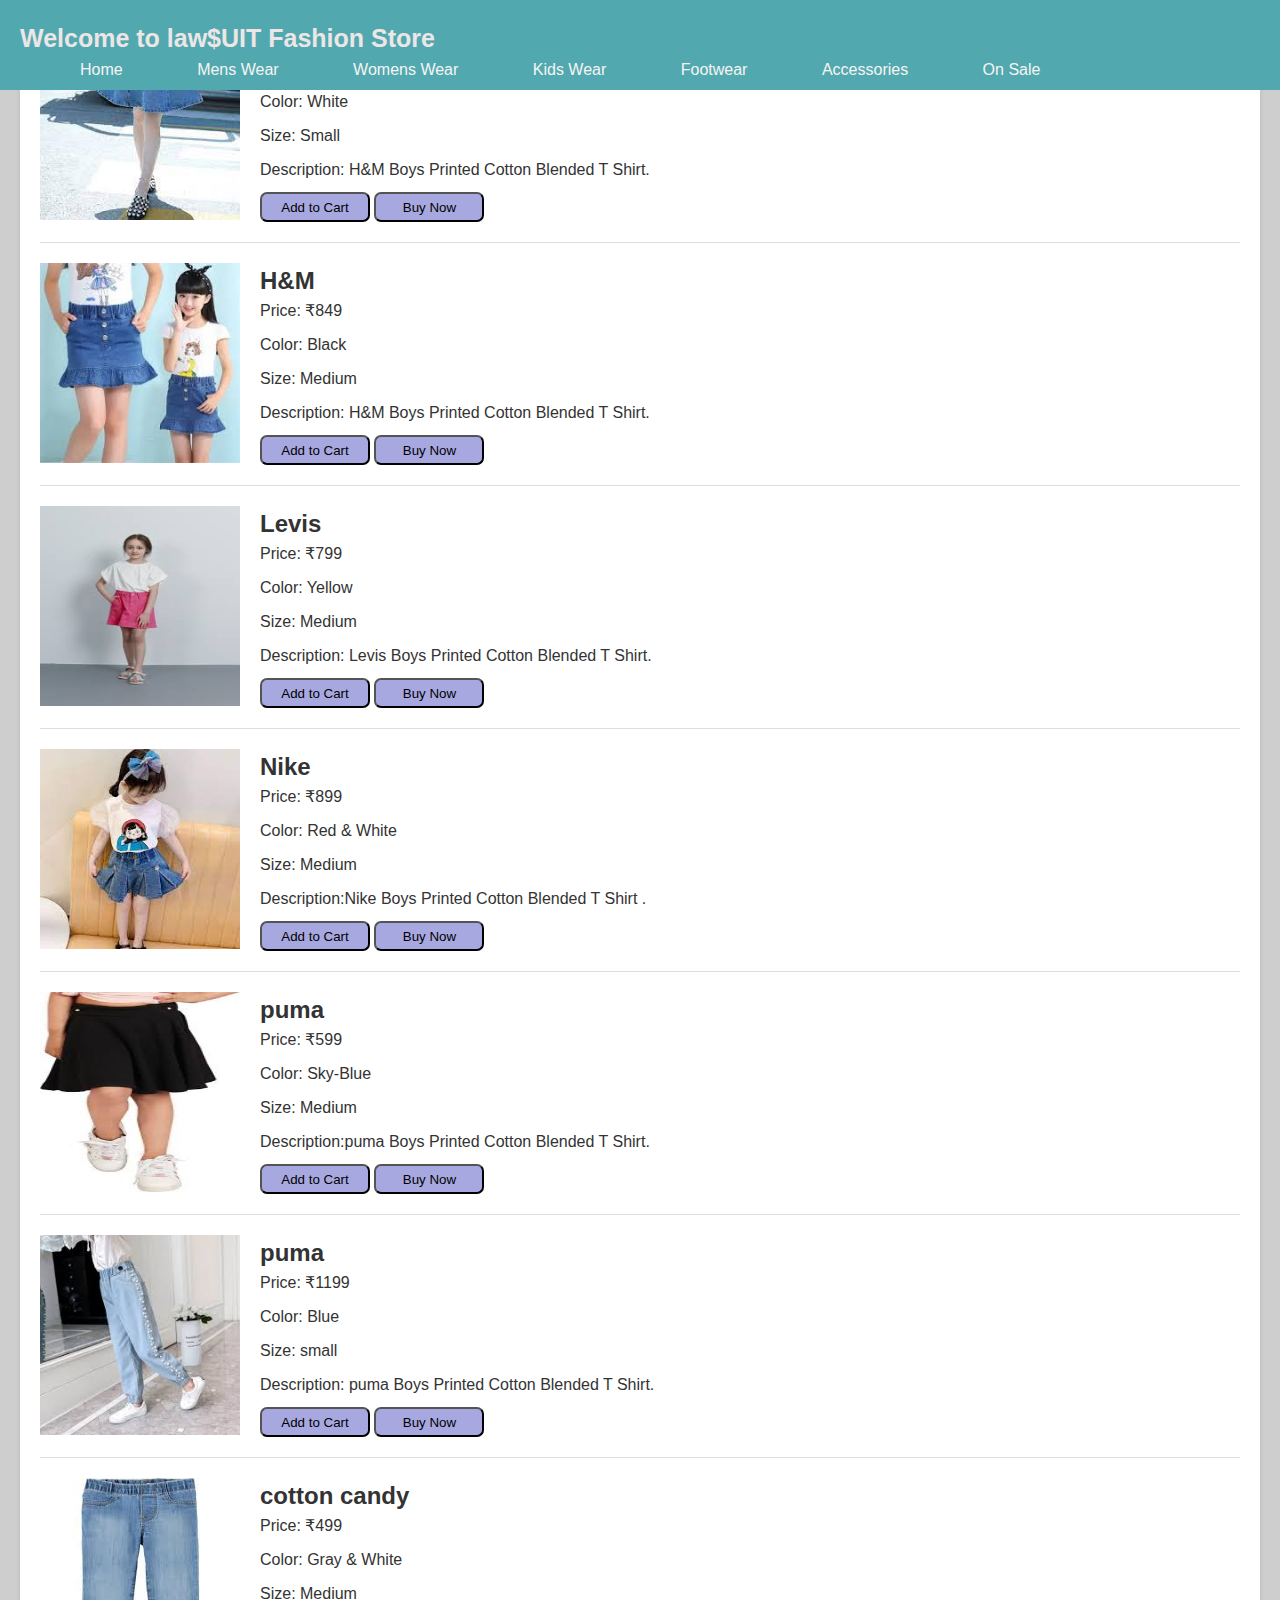
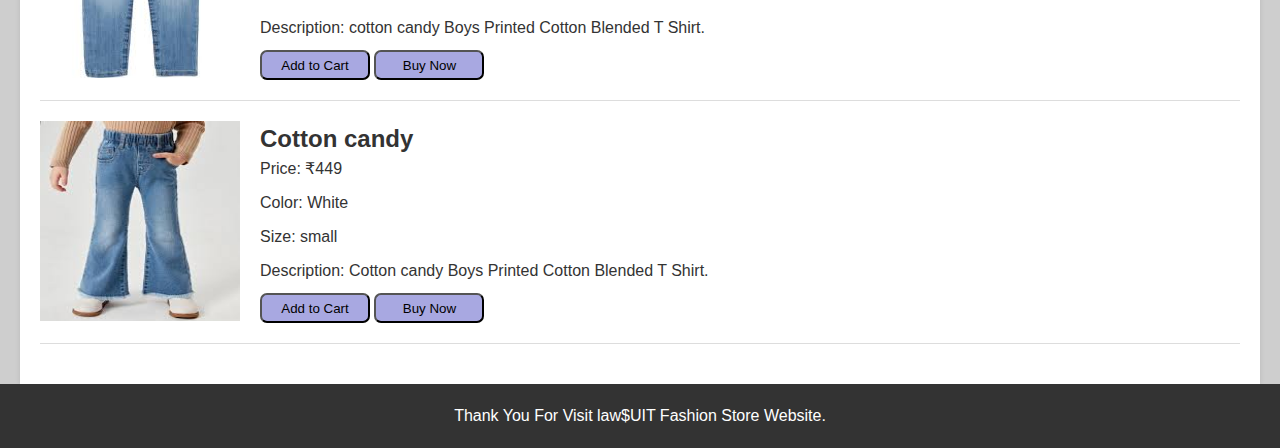
<file: pages/girlsjeans.html>
<!DOCTYPE html>
<html>
<head>
    <title>Girls Jeans&Skirts</title>
    <link rel="stylesheet" href="../css/Kids pages/categories.css"/>
</head>
<body>
    <header>
        <h1>Welcome to law$UIT Fashion Store</h1>
        <nav>
          <ul>
            <li><a href="home.html">Home</a></li>
            <li><a href="mens.html">Mens Wear</a></li>
            <li><a href="womens.html">Womens Wear</a></li>
            <li><a href="kids.html">Kids Wear</a></li>
            <li><a href="footwear.html">Footwear</a></li>
            <li><a href="accessories.html">Accessories</a></li>
            <li><a href="onsale.html">On Sale</a></li>

          </ul>
        </nav>
      </header>
   
    <div class="container">
        <div class="product">
            <img src="../images/kidswear_images/skirt1.jpg" alt="Product 1">
            <div class="product-info">
                <h2>H&M</h2>
                <p>Price: ₹999</p>
                <p>Color: White</p>
                <p>Size: Small</p>
                <p>Description: H&M Boys Printed Cotton Blended T Shirt.</p>
                <button>Add to Cart</button>
                <button>Buy Now</button>
            </div>
        </div>
        <div class="product">
            <img src="../images/kidswear_images/skirt2.jpg" alt="Product 2">
            <div class="product-info">
                <h2>H&M</h2>
                <p>Price: ₹849</p>
                <p>Color: Black</p>
                <p>Size: Medium</p>
                <p>Description:  H&M Boys Printed Cotton Blended T Shirt.</p>
                <button>Add to Cart</button>
                <button>Buy Now</button>
            </div>
        </div>
        <div class="product">
            <img src="../images/kidswear_images/skirt3.jpg" alt="Product 3">
            <div class="product-info">
                <h2>Levis</h2>
                <p>Price: ₹799</p>
                <p>Color: Yellow</p>
                <p>Size: Medium</p>
                <p>Description: Levis Boys Printed Cotton Blended T Shirt.</p>
                <button>Add to Cart</button>
                <button>Buy Now</button>
            </div>
        </div>
        <div class="product">
            <img src="../images/kidswear_images/skirt4.jpg" alt="Product 4">
            <div class="product-info">
                <h2>Nike</h2>
                <p>Price: ₹899</p>
                <p>Color: Red & White</p>
                <p>Size: Medium</p>
                <p>Description:Nike Boys Printed Cotton Blended T Shirt .</p>
                <button>Add to Cart</button>
                <button>Buy Now</button>
            </div>
        </div>
        <div class="product">
            <img src="../images/kidswear_images/skirt5.jpg" alt="Product 5">
            <div class="product-info">
                <h2>puma</h2>
                <p>Price: ₹599</p>
                <p>Color: Sky-Blue</p>
                <p>Size: Medium</p>
                <p>Description:puma Boys Printed Cotton Blended T Shirt.</p>
                <button>Add to Cart</button>
                <button>Buy Now</button>
            </div>
        </div>
        <div class="product">
            <img src="../images/kidswear_images/skirt6.jpg" alt="Product 6">
            <div class="product-info">
                <h2>puma</h2>
                <p>Price: ₹1199</p>
                <p>Color: Blue</p>
                <p>Size: small</p>
                <p>Description: puma Boys Printed Cotton Blended T Shirt.</p>
                <button>Add to Cart</button>
                <button>Buy Now</button>
            </div>
        </div>
        <div class="product">
            <img src="../images/kidswear_images/skirt7.jpg" alt="Product 7">
            <div class="product-info">
                <h2>cotton candy </h2>
                <p>Price: ₹499</p>
                <p>Color: Gray & White</p>
                <p>Size: Medium</p>
                <p>Description: cotton candy Boys Printed Cotton Blended T Shirt.</p>
                <button>Add to Cart</button>
                <button>Buy Now</button>
            </div>
        </div>
        <div class="product">
            <img src="../images/kidswear_images/skirt8.jpg" alt="Product 8">
            <div class="product-info">
                <h2>Cotton candy</h2>
                <p>Price: ₹449</p>
                <p>Color: White</p>
                <p>Size: small</p>
                <p>Description: Cotton candy Boys Printed Cotton Blended T Shirt.</p>
                <button>Add to Cart</button>
                <button>Buy Now</button>
            </div>
        </div>
    
    </div>
    <footer>
        <p>Thank You For Visit law$UIT Fashion Store Website. </p>
  </footer>
</body>
</html>
</file>
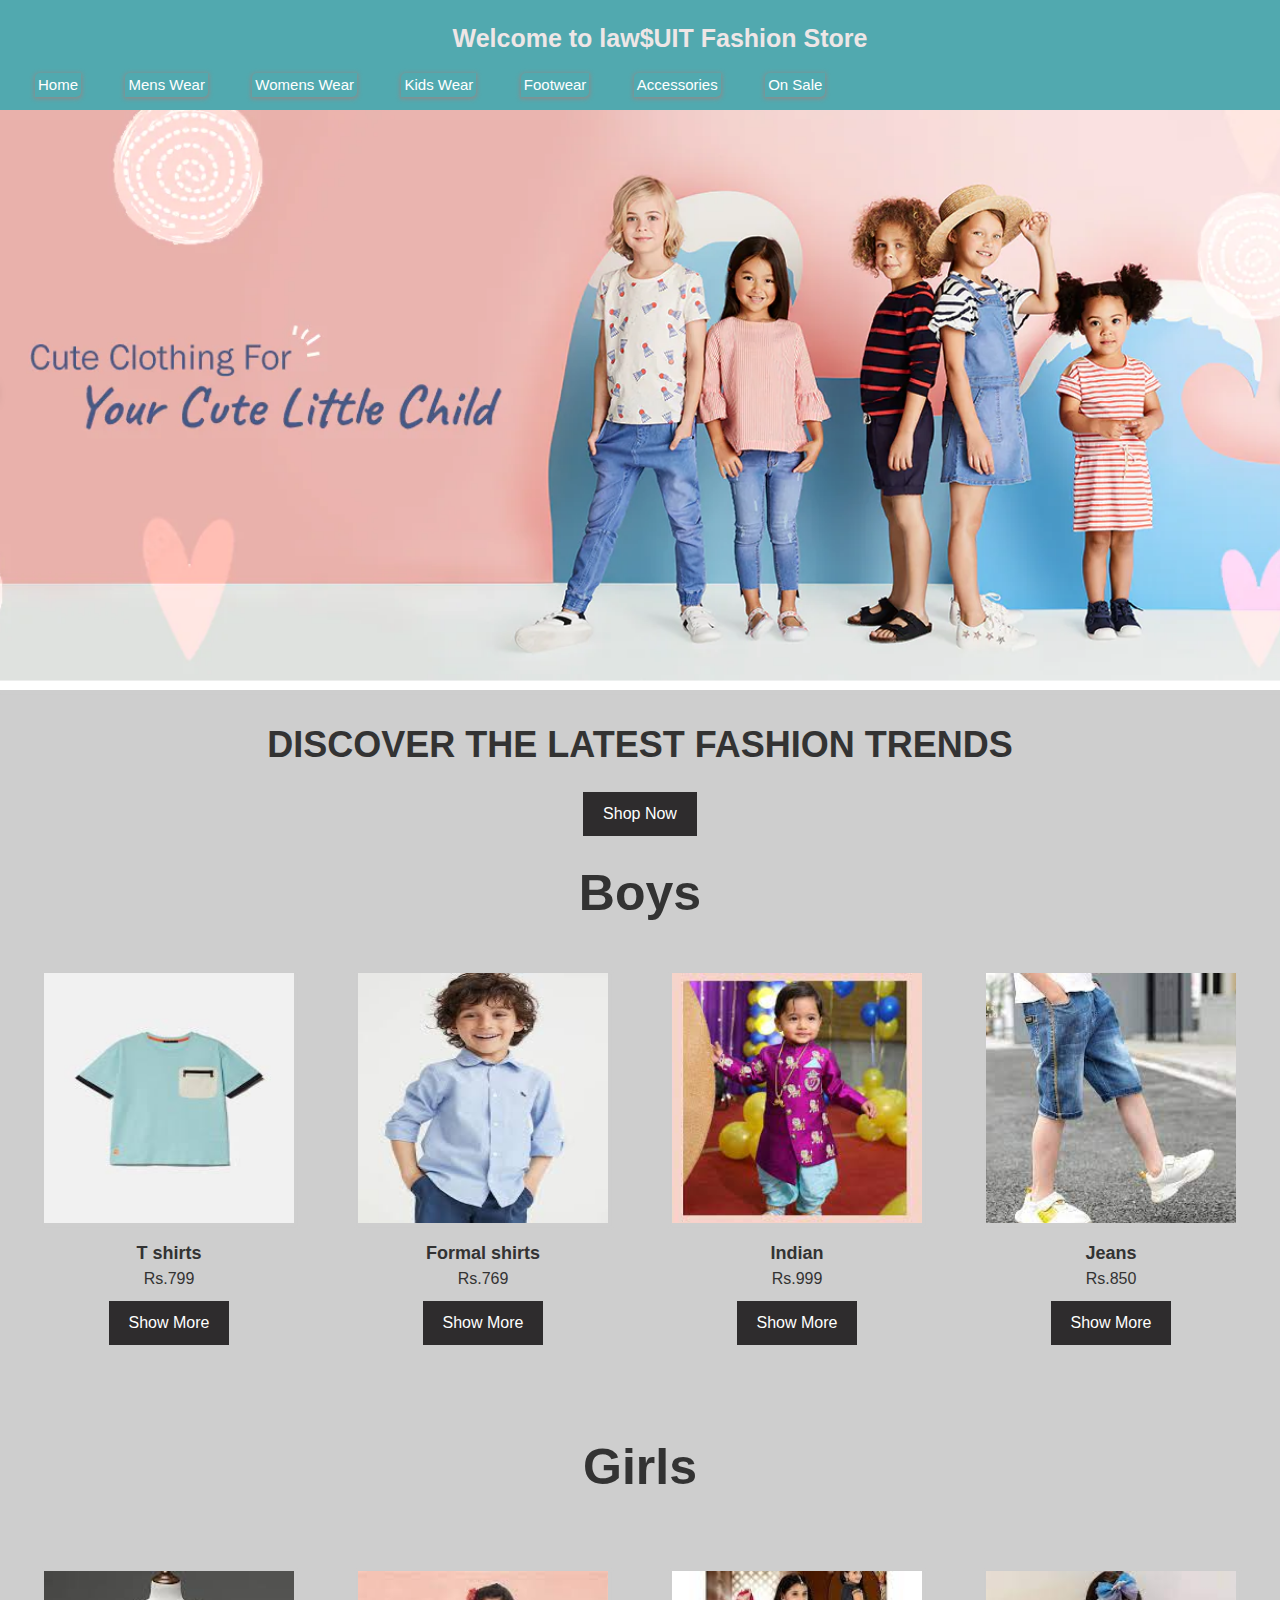
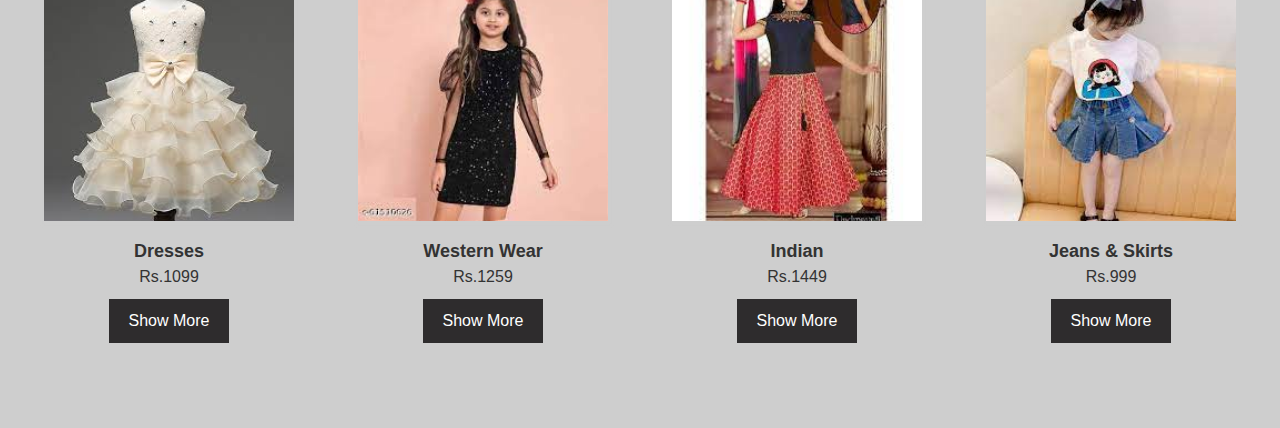
<file: pages/kids.html>
<!DOCTYPE html>
<html lang="en">

<head>

    <title>Kid's Wear</title>
    <link rel="stylesheet" href="./../css/Kids pages/kids.css" />
</head>

<body>
    <header>
        <h1>Welcome to law$UIT Fashion Store</h1>
        <nav>
            <ul>
                <li><a href="./../index.html">Home</a></li>
                <li><a href="mens.html">Mens Wear</a></li>
                <li><a href="womens.html">Womens Wear</a></li>
                <li><a href="kids.html">Kids Wear</a></li>
                <li><a href="footwear.html">Footwear</a></li>
                <li><a href="accessories.html">Accessories</a></li>
                <li><a href="onsale.html">On Sale</a></li>
    
            </ul>
        </nav>
    </header>
    <img src="./../images/kidsimg.png" />
    <section id="banner">
        <h2>DISCOVER THE LATEST FASHION TRENDS</h2>
        <a href="#" class="btn">Shop Now</a>
    </section>
    <h2>Boys</h2>
    <section class="contener">
        <div class="grid-container">
            <div class="product">
                <img src="./../images/kidswear_images/tshirt6.jpg">
                <h3>T shirts</h3>
                <p>Rs.799</p>
                <a href="boystshirts.html" class="btn">Show More</a>
            </div>
            <div class="product">
                <img src="./../images/kidswear_images/shirt6.jpg">
                <h3>Formal shirts</h3>
                <p>Rs.769</p>
                <a href="boysformal.html" class="btn">Show More</a>
            </div>
            <div class="product">
                <img src="./../images/kidswear_images/indian5.jpg">
                <h3>Indian</h3>
                <p>Rs.999</p>
                <a href="boysindian.html" class="btn">Show More</a>
            </div>
            <div class="product">
                <img src="./../images/kidswear_images/jeans1.jpg">
                <h3>Jeans </h3>
                <p>Rs.850</p>
                <a href="boysjeans.html" class="btn">Show More</a>
            </div>


        </div>
    </section>
    <h2> Girls</h2><br>
    <section class="contener">
        <div class="grid-container">
            <div class="product">
                <img src="./../images/kidswear_images/dress5.jpg">
                <h3>Dresses</h3>
                <p>Rs.1099</p>
                <a href="girlsdresses.html" class="btn">Show More</a>
            </div>
            <div class="product">
                <img src="./../images/kidswear_images/western1.jpg">
                <h3>Western Wear</h3>
                <p>Rs.1259</p>
                <a href="girlswestern.html" class="btn">Show More</a>
            </div>
            <div class="product">
                <img src="./../images/kidswear_images/indiang1.jpg">
                <h3>Indian</h3>
                <p>Rs.1449</p>
                <a href="girlsindian.html" class="btn">Show More</a>
            </div>
            <div class="product">
                <img src="./../images/kidswear_images/skirt4.jpg">
                <h3>Jeans & Skirts</h3>
                <p>Rs.999</p>
                <a href="girlsjeans.html" class="btn">Show More</a>
            </div>

        </div>
    </section>
</file>
<file: css/Kids pages/categories.css>
.h1{
    background-color: aqua;
    font-style: initial;
    font-family: 'Lucida Sans', 'Lucida Sans Regular', 'Lucida Grande', 'Lucida Sans Unicode', Geneva, Verdana, sans-serif;
    }
    
    
    body, h1, h2, h3, ul, li, p {
    margin: 0;
    padding: 0;
    }
    body {
    font-family: Arial, sans-serif;
    background-color: #CECECE;
    color: #333;
    line-height: 1.5;
    }
    
   
    
    header {
    background-color:rgb(81, 169, 175);
    color: rgb(238, 230, 230);
    padding: 20px;
    
    width: 1860px;
    height: 50px;
    margin-top: 0px;
    position: fixed;
    }
    
    header h1 {
    font-size: 25px;
    }
    
    nav ul {
    list-style-type: none;
    
    }
    
    nav ul li {
    display: inline-block;
    margin-right: 10px;
    }
    
    nav ul li a {
    color: rgb(247, 244, 244);
    text-decoration: none;
    margin-left: 60px;
    }
    nav ul li :hover{
    color: rgb(48, 42, 54);
    transition: 1s;
    font-style: initial;
    }



body {
    font-family: Arial, sans-serif;
    background-color:  #CECECE;
    margin: 0;
    padding: 0;
}


.container {
    max-width: 1200px;
    margin-right: auto;
    margin-left: auto;
    
    padding: 20px;
    background-color: #fff;
    box-shadow: 0 0 5px rgba(0, 0, 0, 0.1);
}

.product {
    display: flex;
    margin-bottom:20px;
    border-bottom: 1px solid #ddd;
    padding-bottom: 20px;
    
    
}

.product img {
    width: 200px;
    height: 200px;
    margin-right: 20px;
    
}



.product h2 {
    margin-top: 0;
}

.product p {
    margin-bottom: 10px;
}
.product button{
    width: 110px;
    height: 30px;
    border-radius: 7px;
    background-color: rgb(168, 168, 225);
}
.product button:hover{
    background-color: rgb(99, 99, 230);
    font-size: 16px;
}
footer {
    background-color: #333;
    color: #fff;
    text-align: center;
    padding: 20px;
  }
</file>
<file: css/Kids pages/kids.css>
/*
.banner{
    margin-top: 50px;
}

body{
    background-color: #CECECE;
}
.img1{
    margin-left: 100px;
   

}

.heading {
    margin-top: 15px;
    margin-left: 850px;
    font-size: 50px;
    font-family: serif;
    font-size: ;

}

.categories {
    display: flex;
    justify-content: space-around;

}

.boysimg {
    display: inline-block;
    border: 3px solid black;
    width: 300px;
    height: 300px;
    border-radius: 50%;
    margin-left: 400px;
    margin-top: 30px;
    background-image: url("https://encrypted-tbn0.gstatic.com/images?q=tbn:ANd9GcS21yIWMj3p0G35IoemUuf9jRl19xa6O9E-4A&usqp=CAU");
    background-size: cover;



}

.girlsimg {
    display: inline-block;
    border: 3px solid black;
    width: 300px;
    height: 300px;
    border-radius: 50%;
    margin-left: 450px;
    margin-top: 30px;
    background-image:url("https://encrypted-tbn0.gstatic.com/images?q=tbn:ANd9GcS6SoEyRwBxx_0JyWQgL3QFoZs0DVyt44CJaw&usqp=CAU") ;
    background-size: cover;
}

.text-boys {
    display: inline-block;
    margin-left: 500px;
    font-size: 40px;
    font-family: 'Gill Sans', 'Gill Sans MT', Calibri, 'Trebuchet MS', sans-serif;
}

.text-girls {
    display: inline-block;
    margin-left: 700px;
    font-size: 40px;
    font-family: 'Gill Sans', 'Gill Sans MT', Calibri, 'Trebuchet MS', sans-serif;
}

.div-tshirts {
    display: inline-block;
    border: 3px solid black;
    width: 200px;
    height: 200px;
    border-radius: 50%;
    margin-left: 330px;
    margin-top: 30px;
    background-image:url("https://encrypted-tbn0.gstatic.com/images?q=tbn:ANd9GcRe0DkdhqxOrtAwmDepqfO1rHkcOIC_SRC1uA&usqp=CAU") ;
    background-size: cover;
}

.div-jeans {
    display: inline-block;
    border: 3px solid black;
    width: 200px;
    height: 200px;
    border-radius: 50%;
    margin-left: 50px;
    margin-top: 30px;
    background-image: url("https://encrypted-tbn0.gstatic.com/images?q=tbn:ANd9GcSBGVRCMgtUse4rsMrltTKrjiC8YLOMeln3pQ&usqp=CAU");
    background-size: cover;
}

.div-dresses {
    display: inline-block;
    border: 3px solid black;
    width: 200px;
    height: 200px;
    border-radius: 50%;
    margin-left: 270px;
    margin-top: 30px;
    background-image:url("https://images.meesho.com/images/products/221177966/8pwcl_512.webp") ;
    background-size: cover;
}

.div-skirts {
    display: inline-block;
    border: 3px solid black;
    width: 200px;
    height: 200px;
    border-radius: 50%;
    margin-left: 50px;
    margin-top: 50px;
    background-image:url("https://encrypted-tbn0.gstatic.com/images?q=tbn:ANd9GcRrSFiiVVO8GnuhhPTdTazbLHfNND84uJuxSw&usqp=CAU") ;
    background-size: cover;
}

#text-tshirts {
    display: inline-block;

    margin-left: 390px;
    font-size: 30px;
    text-decoration: none;
     color:black;

}

#text-jeans {
    display: inline-block;

    margin-left: 150px;
    font-size: 30px;
    text-decoration: none;
     color:black;

}

#text-dresses {
    display: inline-block;

    margin-left: 360px;
    font-size: 30px;
    text-decoration: none;
     color:black;

}

#text-skirts {
    display: inline-block;

    margin-left: 150px;
    font-size: 30px;
    text-decoration: none;
     color:black;

}

.div-formalshirts {
    display: inline-block;
    border: 3px solid black;
    width: 200px;
    height: 200px;
    border-radius: 50%;
    margin-left: 330px;
    margin-top: 50px;
    background-image:url("https://encrypted-tbn0.gstatic.com/images?q=tbn:ANd9GcSHpuC49R3QeCzhW0Or5mf03bV_2ZVy_B9WFg&usqp=CAU");
    background-size: cover;

}

.div-boystraditional {
    display: inline-block;
    border: 3px solid black;
    width: 200px;
    height: 200px;
    border-radius: 50%;
    margin-left: 50px;
    margin-top: 50px;
    background-color: gray;
    background-image: url("https://www.babycouture.in/blog/wp-content/uploads/2020/03/Kurta-and-Salwar-set.jpg");
    background-size: cover;

}

.div-girlstraditional {
    display: inline-block;
    border: 3px solid black;
    width: 200px;
    height: 200px;
    border-radius: 50%;
    margin-left: 270px;
    margin-top: 50px;
    background-image:url("https://i.pinimg.com/736x/30/ea/1e/30ea1ea8df671c7b82ed4d41a6913a6d.jpg") ;
    background-size: cover;

}

.div-western {
    display: inline-block;
    border: 3px solid black;
    width: 200px;
    height: 200px;
    border-radius: 50%;
    margin-left: 50px;
    margin-top: 50px;
    background-image: url("https://encrypted-tbn0.gstatic.com/images?q=tbn:ANd9GcTmjbzNDA4fL5ZY5GJbEpo1HI92VFAWmlgLKg&usqp=CAU");
    background-size: cover;

}

.text-formalshirts {
    display: inline-block;
    width: 250px;
    height: 250px;
    margin-left: 360px;
    font-size: 30px;
    text-decoration: none;
     color:black;
    

}

.text-girlstraditional {
    display: inline-block;
    width: 250px;
    height: 250px;
    margin-left: 220px;
    font-size: 30px;
    text-decoration: none;
     color:black;

}

.text-boystraditional {
    display: inline-block;
    width: 250px;
    height: 250px;
    margin-left: 50px;
    font-size: 30px;
    text-decoration: none;
     color:black;

}

.text-western {
    display: inline-block;
    width: 250px;
    height: 250px;
    margin-left: 5px;
    font-size: 30px;
    text-decoration: none;
     color:black;

}
.text:hover{
    color: blue;
    font-size: 30px;
}


.h1{
background-color: aqua;
font-style: initial;
font-family: 'Lucida Sans', 'Lucida Sans Regular', 'Lucida Grande', 'Lucida Sans Unicode', Geneva, Verdana, sans-serif;
}*/


/* Men's fashion wab page css */

body,
h1,
h2,
h3,
ul,
li,
p {
    margin: 0;
    padding: 0;
}


/* Body styles */

body {
    font-family: Arial, sans-serif;
    background-color: #CECECE;
    color: #333;
    line-height: 1.5;
}


/* Header styles */

header {
    background-color: rgb(81, 169, 175);
    color: rgb(238, 230, 230);
    padding: 20px;
    position: fixed;
    width: 100%;
    height: 70px;
}

header h1 {
    font-size: 25px;
    text-align: center;
}

nav ul {
    list-style-type: none;
}

nav ul li {
    display: inline-block;
    margin-right: 10px;
    margin-bottom: 20px;
}

nav ul li a {
    text-decoration: none;
    display: inline-block;
    color: white;
    margin: 15px;
    border-radius: 5px 0px 5px 0px;
    padding: 1px 3px 1px 3px;
    font-size: 15px;
    box-shadow: 0px 1px 4px 0.5px #8c8c8c;
}

nav ul li :hover {
    color: rgb(48, 42, 54);
    transition: 1s;
    font-style: initial;
}

img {
    height: 600px;
    width: 100%;
    margin-top: 90px;
    box-shadow: 1px 2px 3px 2px #CECECE;
}


/* Banner styles */

#banner {
    text-align: center;
    padding: 20px 0;
}

#banner h2 {
    font-size: 36px;
    margin-bottom: 20px;
    margin-top: 1px;
}

.btn {
    display: inline-block;
    background-color: rgb(46, 44, 45);
    color: #fff;
    padding: 10px 20px;
    text-decoration: none;
}

.btn:hover {
    background-color: #967BB6;
    color: #43302E;
    transition: 1s;
}

h2 {
    font-size: 50px;
    text-align: center;
}


/* Products styles */

.contener {
    display: flex;
    flex-direction: row;
    justify-content: space-evenly
}

#p {
    margin-top: 10px;
}

.grid-container {
    padding: 10px;
    display: grid;
    align-items: center;
    grid-template-columns: auto auto auto auto;
}

.product:hover {
    box-shadow: 0 0 10px #888;
}

.product {
    text-align: center;
    margin-bottom: 40px;
    padding: 30px;
}

.product img {
    width: 250px;
    height: 250px;
    margin-bottom: 10px;
    margin-top: 2px;
    margin-left: 2px;
    margin-right: 2px;
}

.product h3 {
    font-size: 18px;
}

.product p {
    font-size: 16px;
    margin-bottom: 10px;
}

.product a {
    margin-bottom: 5px;
}
</file>
